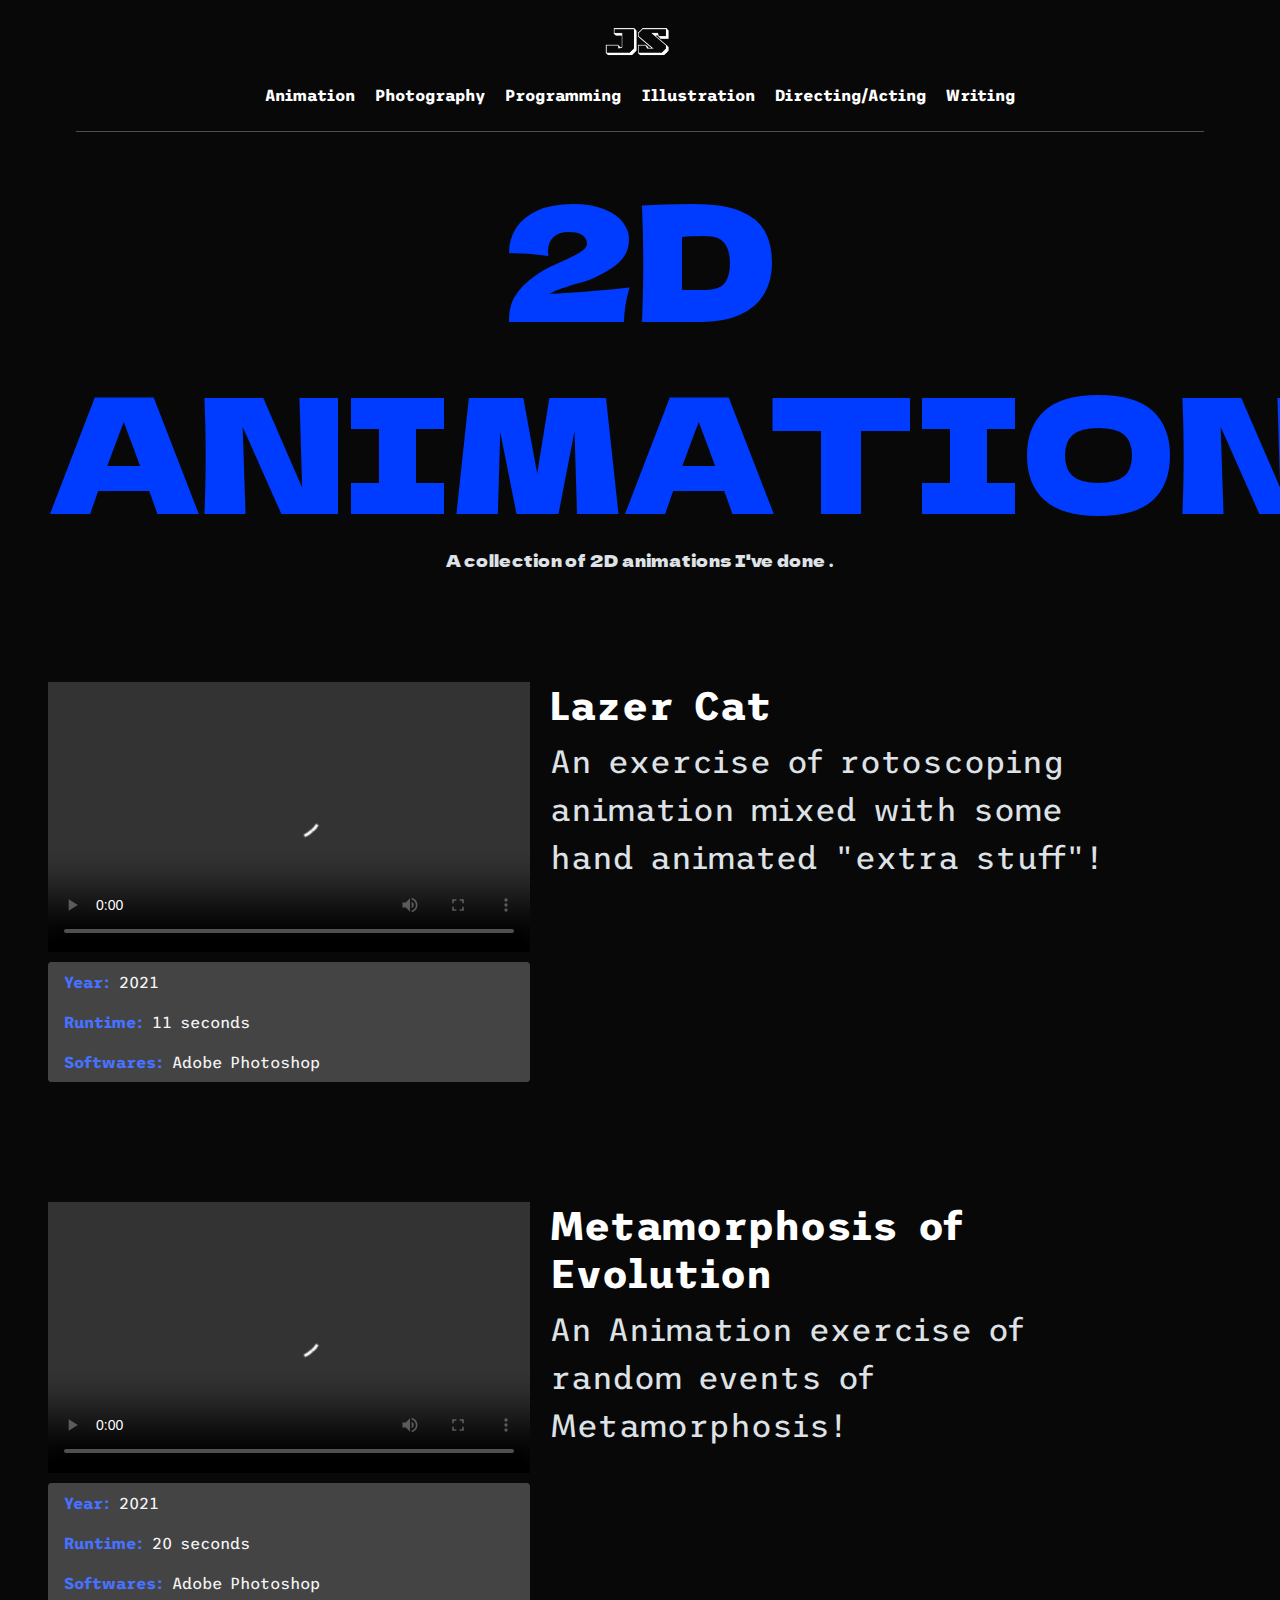
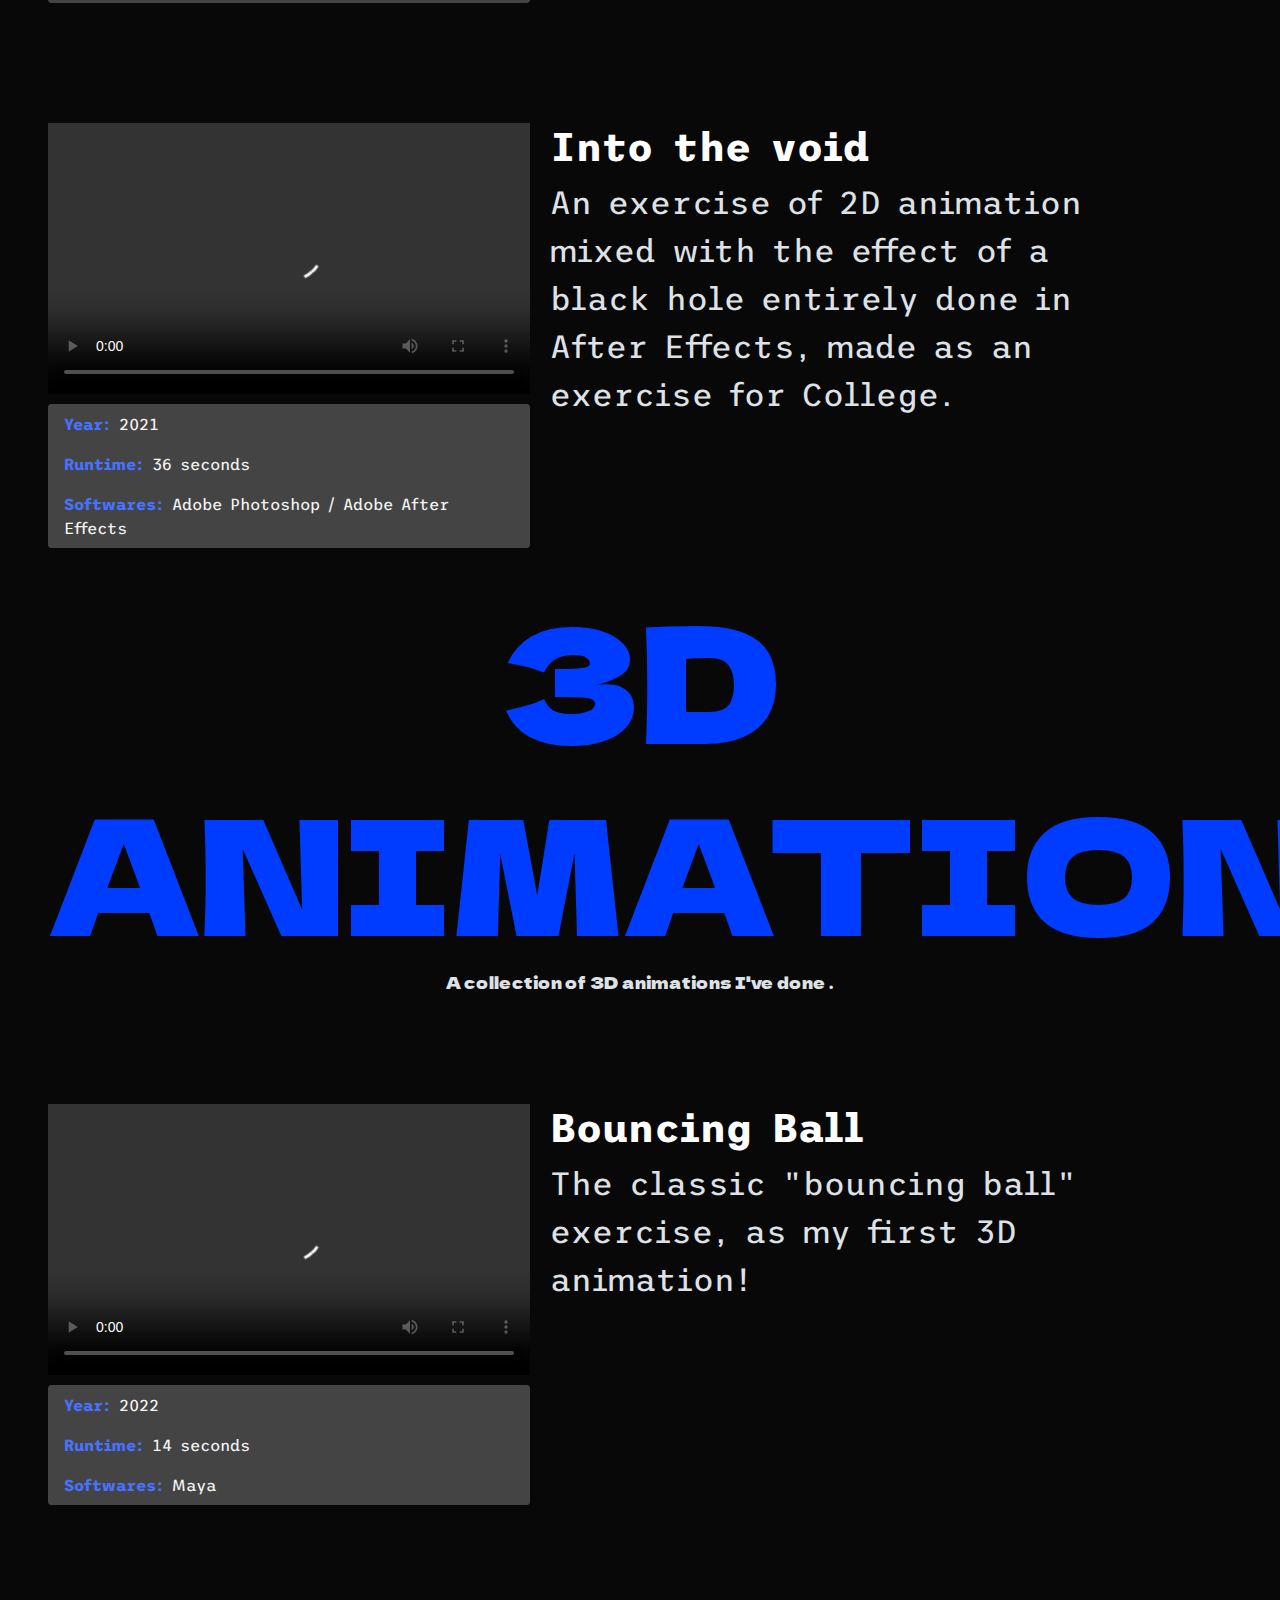
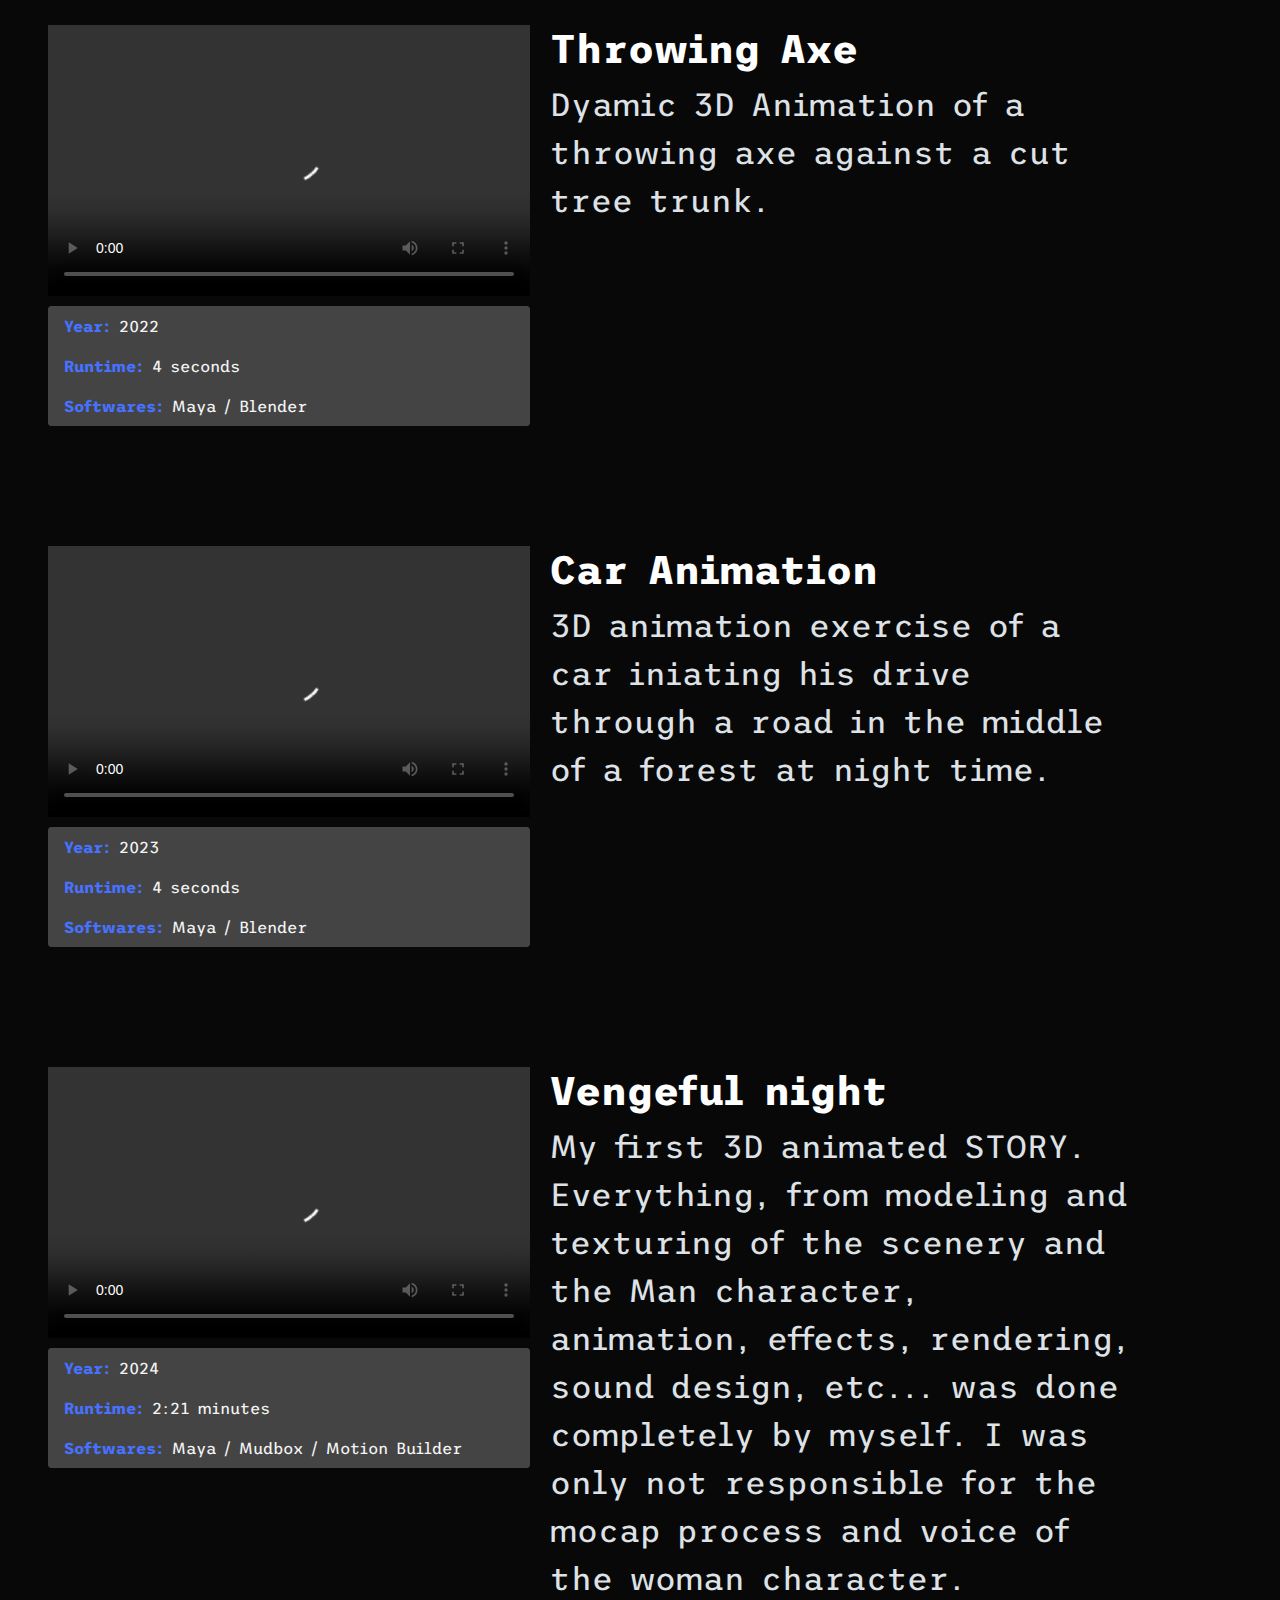
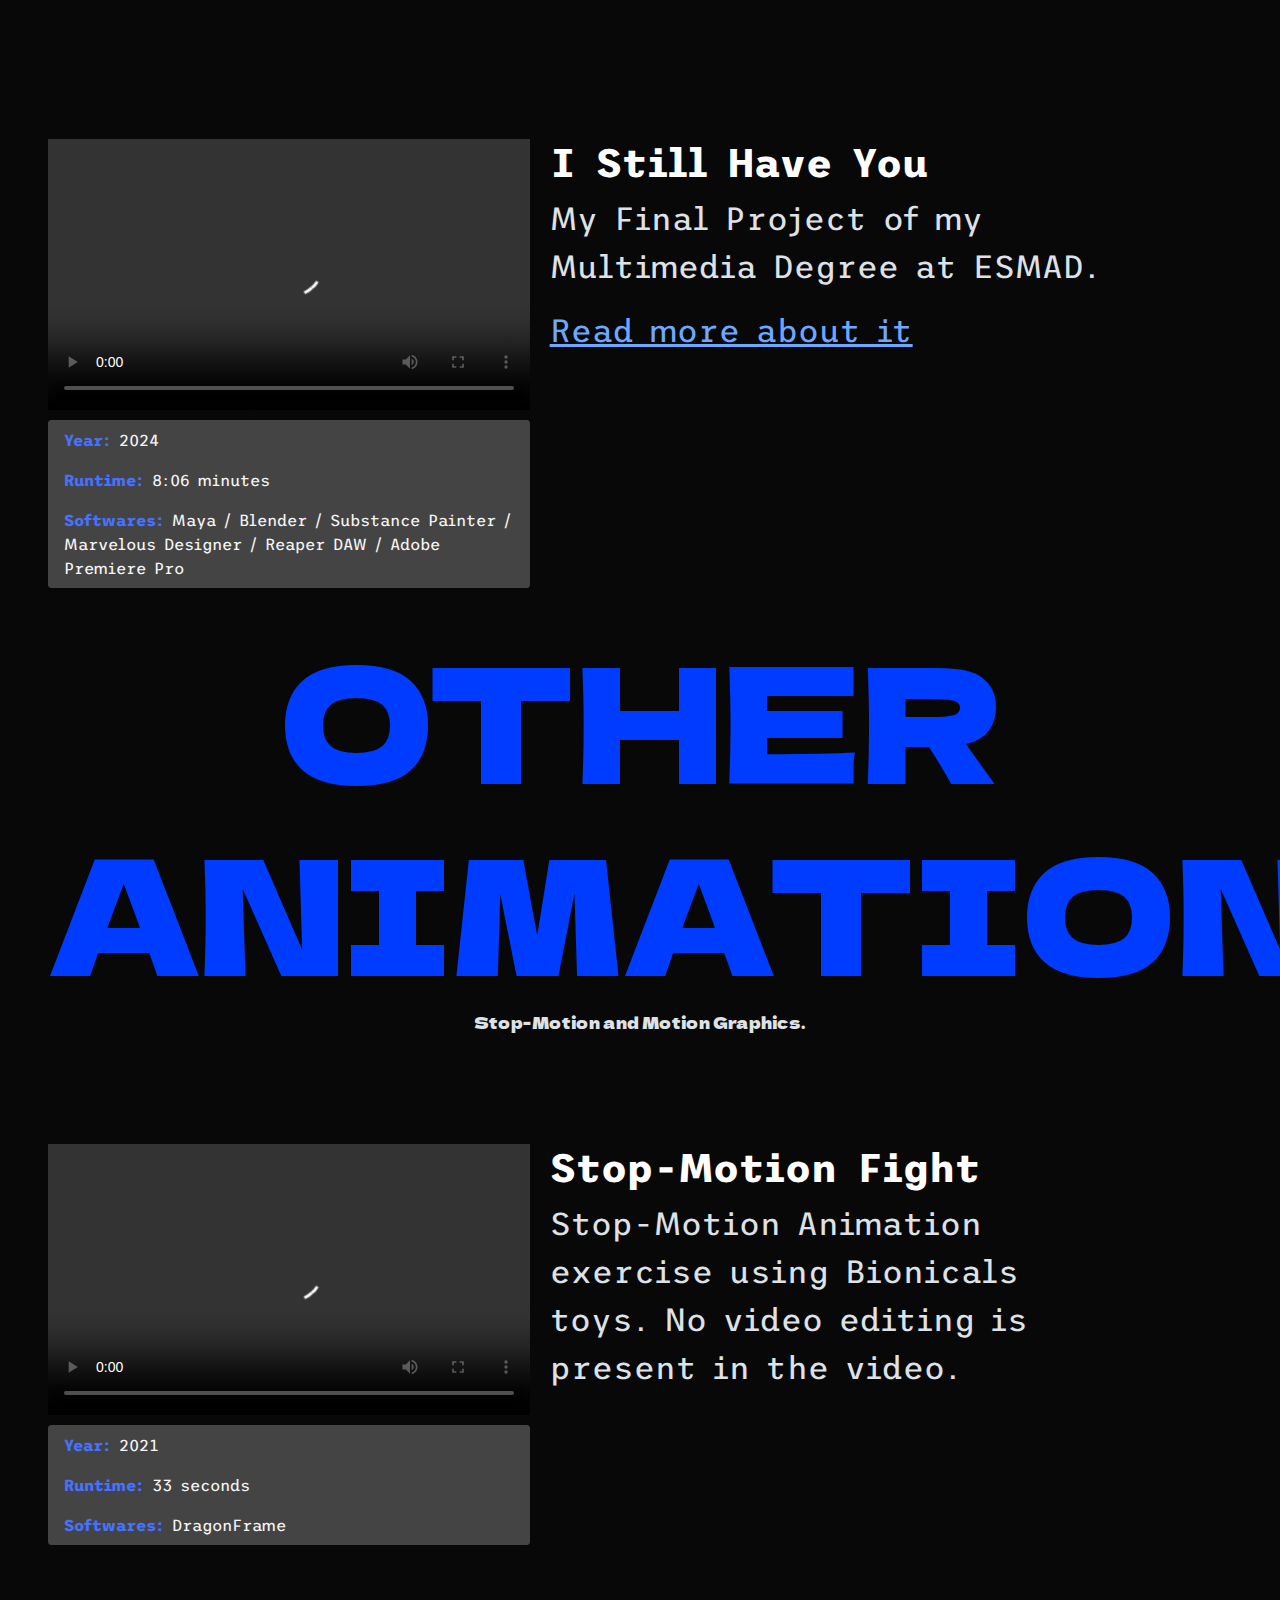
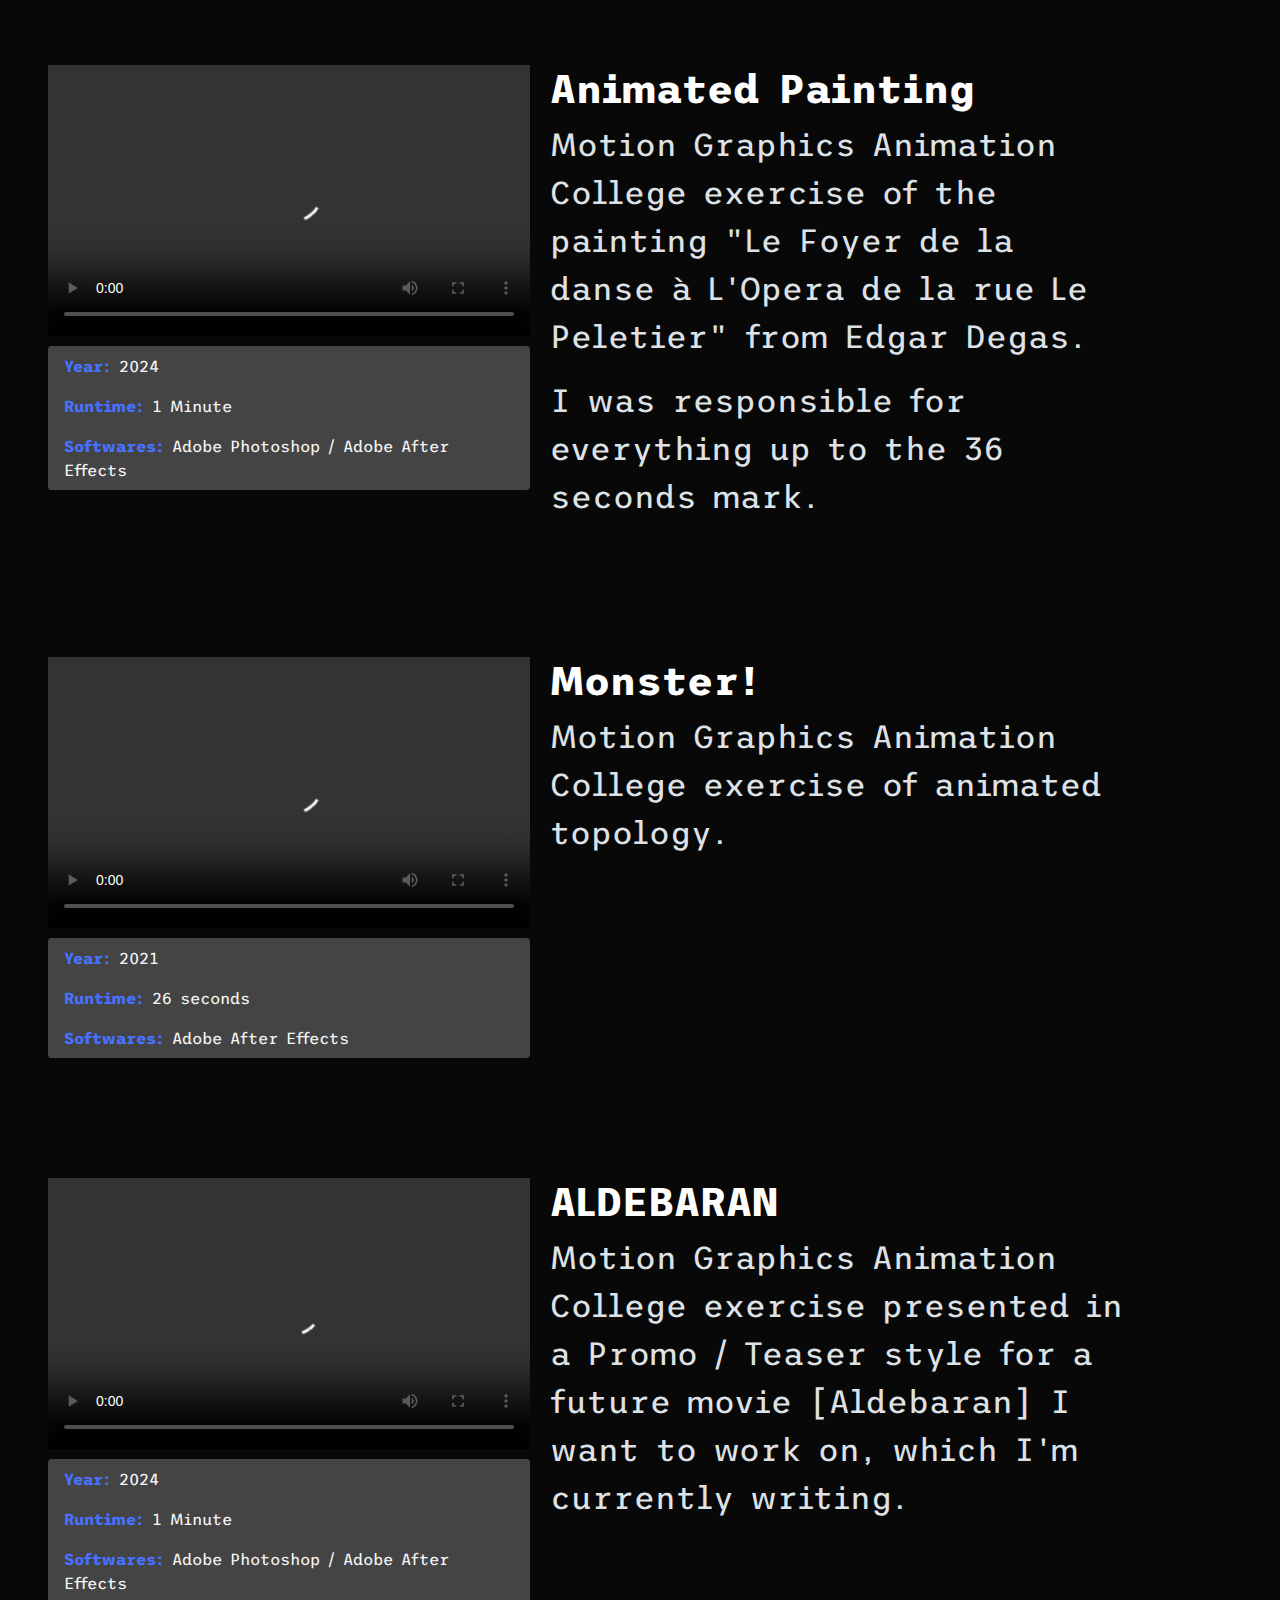
<file: Animation.html>
<html lang="en" data-bs-theme="dark">
  <head>
    <meta charset="utf-8">
    <title> JOÃO SOUSA WEBSITE</title>
  <meta name="viewport" content="width=device-width, initial-scale=1.0">
  <link href="https://cdn.jsdelivr.net/npm/bootstrap@5.3.3/dist/css/bootstrap.min.css" rel="stylesheet" integrity="sha384-QWTKZyjpPEjISv5WaRU9OFeRpok6YctnYmDr5pNlyT2bRjXh0JMhjY6hW+ALEwIH" crossorigin="anonymous">
  <script src="https://cdn.jsdelivr.net/npm/bootstrap@5.3.3/dist/js/bootstrap.bundle.min.js" integrity="sha384-YvpcrYf0tY3lHB60NNkmXc5s9fDVZLESaAA55NDzOxhy9GkcIdslK1eN7N6jIeHz" crossorigin="anonymous"></script>
 
 
  <link rel="stylesheet" type="text/css"href="animation.css">
  <link rel="stylesheet" type="text/css"href="navbar.css">

    
  <link href="https://fonts.googleapis.com/css2?family=Trispace:wght@400;700&display=swap" rel="stylesheet">
  <link href="https://fonts.googleapis.com/css2?family=Dela+Gothic+One&display=swap" rel="stylesheet">
  


  <script src="https://code.jquery.com/jquery-3.5.1.slim.min.js" integrity="sha384-DfXdz2htPH0lsSSs5nCTpuj/zy4C+OGpamoFVy38MVBnE+IbbVYUew+OrCXaRkfj" crossorigin="anonymous"></script>
  <script src="https://cdn.jsdelivr.net/npm/popper.js@1.16.0/dist/umd/popper.min.js" integrity="sha384-Q6E9RHvbIyZFJoft+2mJbHaEWldlvI9IOYy5n3zV9zzTtmI3UksdQRVvoxMfooAo" crossorigin="anonymous"></script>
  <script src="https://stackpath.bootstrapcdn.com/bootstrap/4.5.0/js/bootstrap.min.js" integrity="sha384-OgVRvuATP1z7JjHLkuOU7Xw704+h835Lr+6QL9UvYjZE3Ipu6Tp75j7Bh/kR0JKI" crossorigin="anonymous"></script>
</head>


<body style="background-color: rgba(0, 0, 0, 0.535);">

  <main>
    <div class = "container" >
      <header class="d-flex flex-wrap justify-content-center py-3 mb-4 border-bottom">
        <a href="index.html"  class="logo-link">
          <img class="jslogo" src="LogoJS_whiteee.png" alt="logo-image">
        </a>
   
  
        <button class="navbar-toggler ms-auto d-md-none" type="button" data-bs-toggle="collapse" data-bs-target="#navbarNavDropdown" aria-controls="navbarNavDropdown" aria-expanded="false" aria-label="Toggle navigation">
          <span class="navbar-toggler-icon"></span>
        </button>
    
        <div class="collapse navbar-collapse d-md-flex" id="navbarNavDropdown">
          <ul class="nav nav-pills ms-auto">
            <li class="nav-item">
              <a href="Animation.html" class="nav-link">Animation</a>
            </li>
            <li class="nav-item">
              <a href="Photography.html" class="nav-link">Photography</a>
            </li>
            <li class="nav-item">
              <a href="Programming.html" class="nav-link">Programming</a>
            </li>
            <li class="nav-item">
              <a href="illustration.html" class="nav-link">Illustration</a>
            </li>
            <li class="nav-item">
              <a href="Directing_Acting.html" class="nav-link">Directing/Acting</a>
            </li>
            <li class="nav-item">
              <a href="WRITING.html" class="nav-link">Writing</a>
            </li>
          </ul>
        </div>
      </header>
    </div>
 
    <!-- 2D ANIMATION-->

    <div class="D2-section">


      <div class="D2animation-title">
        <h1 class="D2animation-header"> 2D ANIMATION </h1>
        <p> A collection of 2D animations I've done .</p>
      </div>

        <div class="row">
          <div class="col-md-5">
            <div class="embed-responsive embed-responsive-16by9">
              <video width="100%" src="VIDEOS_ANIMATION/Ex_Rotoscopy.mp4" controls></video>
            </div>

            <ul class="list-group">
              <li class="list-group-item"><strong>Year:</strong> 2021</li>
              <li class="list-group-item"><strong>Runtime:</strong> 11 seconds</li>
              <li class="list-group-item"><strong>Softwares:</strong> Adobe Photoshop</li>
            </ul>
          </div>
          <div class="col-md-6">
            <h1> Lazer Cat</h1>
            <p class="lazercattext"> An exercise of rotoscoping animation mixed with some hand animated "extra stuff"! </p>
          </div>
        </div>

        <div class="row">
          <div class="col-md-5">
            <div class="embed-responsive embed-responsive-16by9">
              <video width="100%" src="VIDEOS_ANIMATION/Ex_Metamorphose.mp4" controls></video>
            </div>

            <ul class="list-group">
              <li class="list-group-item"><strong>Year:</strong> 2021</li>
              <li class="list-group-item"><strong>Runtime:</strong> 20 seconds</li>
              <li class="list-group-item"><strong>Softwares:</strong> Adobe Photoshop</li>
            </ul>
          </div>
          <div class="col-md-6">
            <h1> Metamorphosis of Evolution </h1>
            <p class="lazercattext"> An Animation exercise of random events of Metamorphosis! </p>
          </div>
        </div>

        


        <div class="row">
          <div class="col-md-5">
            <div class="embed-responsive embed-responsive-16by9">
              <video width="100%" src="VIDEOS_ANIMATION/Into_the_blackhole.mp4" controls></video>
            </div>

            <ul class="list-group">
              <li class="list-group-item"><strong>Year:</strong> 2021</li>
              <li class="list-group-item"><strong>Runtime:</strong> 36 seconds</li>
              <li class="list-group-item"><strong>Softwares:</strong> Adobe Photoshop / Adobe After Effects </li>
            </ul>
          </div>
          <div class="col-md-6">
            <h1> Into the void</h1>
            <p class="lazercattext"> An exercise of 2D animation mixed with the effect of a black hole entirely done in After Effects, made as an exercise for College.  </p>
          </div>
        </div>

    </div>



    <div class="D2-section">


      <div class="D2animation-title">
        <h1 class="D2animation-header"> 3D ANIMATION </h1>
        <p> A collection of 3D animations I've done .</p>
      </div>

        <div class="row">
          <div class="col-md-5">
            <div class="embed-responsive embed-responsive-16by9">
              <video width="100%" src="VIDEOS_ANIMATION/Ball_Exercise.mp4" controls></video>
            </div>

            <ul class="list-group">
              <li class="list-group-item"><strong>Year:</strong> 2022</li>
              <li class="list-group-item"><strong>Runtime:</strong> 14 seconds</li>
              <li class="list-group-item"><strong>Softwares:</strong> Maya</li>
            </ul>
          </div>
          <div class="col-md-6">
            <h1> Bouncing Ball</h1>
            <p class="lazercattext"> The classic "bouncing ball" exercise, as my first 3D animation! </p>
          </div>
        </div>


        <div class="row">
          <div class="col-md-5">
            <div class="embed-responsive embed-responsive-16by9">
              <video width="100%" src="VIDEOS_ANIMATION/throwingaxe.mp4" controls></video>
            </div>

            <ul class="list-group">
              <li class="list-group-item"><strong>Year:</strong> 2022</li>
              <li class="list-group-item"><strong>Runtime:</strong> 4 seconds</li>
              <li class="list-group-item"><strong>Softwares:</strong> Maya / Blender </li>
            </ul>
          </div>
          <div class="col-md-6">
            <h1> Throwing Axe </h1>
            <p class="lazercattext"> Dyamic 3D Animation of a throwing axe against a cut tree trunk.  </p>
          </div>
        </div>

        <div class="row">
          <div class="col-md-5">
            <div class="embed-responsive embed-responsive-16by9">
              <video width="100%" src="VIDEOS_ANIMATION/carride.mp4" controls></video>
            </div>

            <ul class="list-group">
              <li class="list-group-item"><strong>Year:</strong> 2023</li>
              <li class="list-group-item"><strong>Runtime:</strong> 4 seconds</li>
              <li class="list-group-item"><strong>Softwares:</strong> Maya / Blender </li>
            </ul>
          </div>
          <div class="col-md-6">
            <h1> Car Animation </h1>
            <p class="lazercattext"> 3D animation exercise of a car iniating his drive through a road in the middle of a forest at night time.  </p>
          </div>
        </div>


        <div class="row">
          <div class="col-md-5">
            <div class="embed-responsive embed-responsive-16by9">
              <video width="100%" src="VIDEOS_ANIMATION/filmeanimacao.mp4" controls></video>
            </div>

            <ul class="list-group">
              <li class="list-group-item"><strong>Year:</strong> 2024</li>
              <li class="list-group-item"><strong>Runtime:</strong> 2:21 minutes </li>
              <li class="list-group-item"><strong>Softwares:</strong> Maya / Mudbox / Motion Builder </li>
            </ul>
          </div>
          <div class="col-md-6">
            <h1> Vengeful night </h1>
            <p class="lazercattext"> My first 3D animated STORY. Everything, from modeling and texturing of the scenery and the Man character, animation, effects, rendering, sound design, etc... was done completely by myself. I was only not responsible for the mocap process and voice of the woman character.  </p>
        
          </div>
        </div>


        <div class="row">
          <div class="col-md-5">
            <div class="embed-responsive embed-responsive-16by9">
              <video width="100%" src="VIDEOS_ANIMATION/I_STILL_HAVE_YOU_4K.mp4" controls></video>
            </div>

            <ul class="list-group">
              <li class="list-group-item"><strong>Year:</strong> 2024</li>
              <li class="list-group-item"><strong>Runtime:</strong> 8:06 minutes </li>
              <li class="list-group-item"><strong>Softwares:</strong> Maya / Blender / Substance Painter / Marvelous Designer / Reaper DAW / Adobe Premiere Pro  </li>
            </ul>
          </div>
          <div class="col-md-6">
            <h1> I Still Have You </h1>
            <p class="lazercattext"> My Final Project of my Multimedia Degree at ESMAD.  </p>
            <a href="istillhaveyou.html" class="lazercattext"> Read more about it</a>
          </div>
        </div>




    </div>


    <div class="D2-section">
        <div class="D2animation-title">
          <h1 class="D2animation-header"> OTHER ANIMATIONS </h1>
          <p> Stop-Motion and Motion Graphics.</p>
        </div>


        <div class="row">
          <div class="col-md-5">
            <div class="embed-responsive embed-responsive-16by9">
              <video width="100%" src="VIDEOS_ANIMATION/Ex_StopMotion.mp4" controls></video>
            </div>

            <ul class="list-group">
              <li class="list-group-item"><strong>Year:</strong> 2021</li>
              <li class="list-group-item"><strong>Runtime:</strong> 33 seconds</li>
              <li class="list-group-item"><strong>Softwares:</strong> DragonFrame</li>
            </ul>
          </div>
          <div class="col-md-6">
            <h1> Stop-Motion Fight</h1>
            <p class="lazercattext"> Stop-Motion Animation exercise using Bionicals toys. No video editing is present in the video. </p>
          </div>
        </div>

        <div class="row">
          <div class="col-md-5">
            <div class="embed-responsive embed-responsive-16by9">
              <video width="100%" src="VIDEOS_ANIMATION/QUADROANIMADO_40210299_40210350.mp4" controls></video>
            </div>

            <ul class="list-group">
              <li class="list-group-item"><strong>Year:</strong> 2024</li>
              <li class="list-group-item"><strong>Runtime:</strong> 1 Minute</li>
              <li class="list-group-item"><strong>Softwares:</strong> Adobe Photoshop / Adobe After Effects </li>
            </ul>
          </div>
          <div class="col-md-6">
            <h1>Animated Painting</h1>
            <p class="lazercattext"> Motion Graphics Animation College exercise of the painting "Le Foyer de la danse à L'Opera de la rue Le Peletier" from Edgar Degas. </p>
            <p class="lazercattext"> I was responsible for everything up to the 36 seconds mark. </p>
          </div>
        </div>

        <div class="row">
          <div class="col-md-5">
            <div class="embed-responsive embed-responsive-16by9">
              <video width="100%" src="VIDEOS_ANIMATION/Ex_Typology.mp4" controls></video>
            </div>

            <ul class="list-group">
              <li class="list-group-item"><strong>Year:</strong> 2021</li>
              <li class="list-group-item"><strong>Runtime:</strong> 26 seconds</li>
              <li class="list-group-item"><strong>Softwares:</strong> Adobe After Effects </li>
            </ul>
          </div>
          <div class="col-md-6">
            <h1>Monster!</h1>
            <p class="lazercattext"> Motion Graphics Animation College exercise of animated topology. </p>
  
          </div>
        </div>

        <div class="row">
          <div class="col-md-5">
            <div class="embed-responsive embed-responsive-16by9">
              <video width="100%" src="VIDEOS_ANIMATION/Test05.mp4" controls></video>
            </div>

            <ul class="list-group">
              <li class="list-group-item"><strong>Year:</strong> 2024</li>
              <li class="list-group-item"><strong>Runtime:</strong> 1 Minute</li>
              <li class="list-group-item"><strong>Softwares:</strong> Adobe Photoshop / Adobe After Effects </li>
            </ul>
          </div>
          <div class="col-md-6">
            <h1>ALDEBARAN</h1>
            <p class="lazercattext"> Motion Graphics Animation College exercise presented in a Promo / Teaser style for a future movie [Aldebaran] I want to work on, which I'm currently writing. </p>
       
          </div>
        </div>





    </div>
    







  </div>
</main>

</body>
</html>
</file>
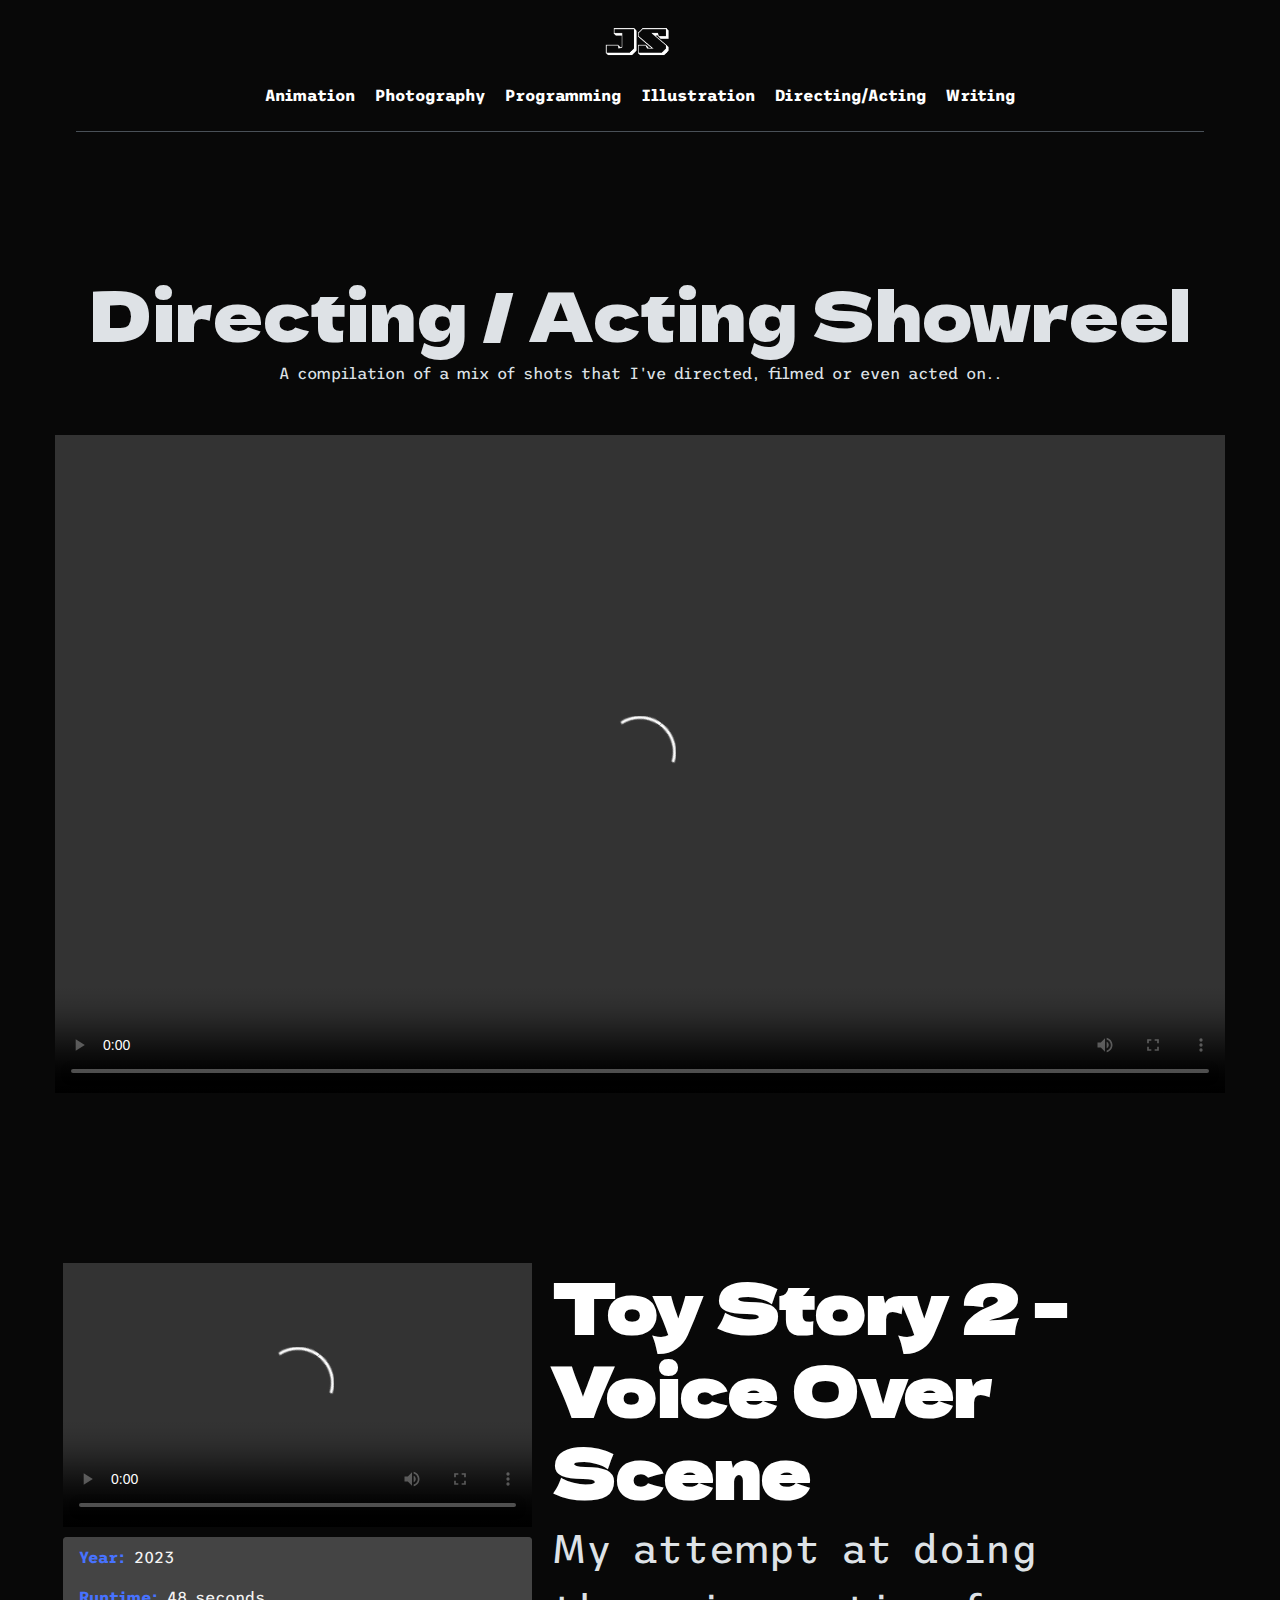
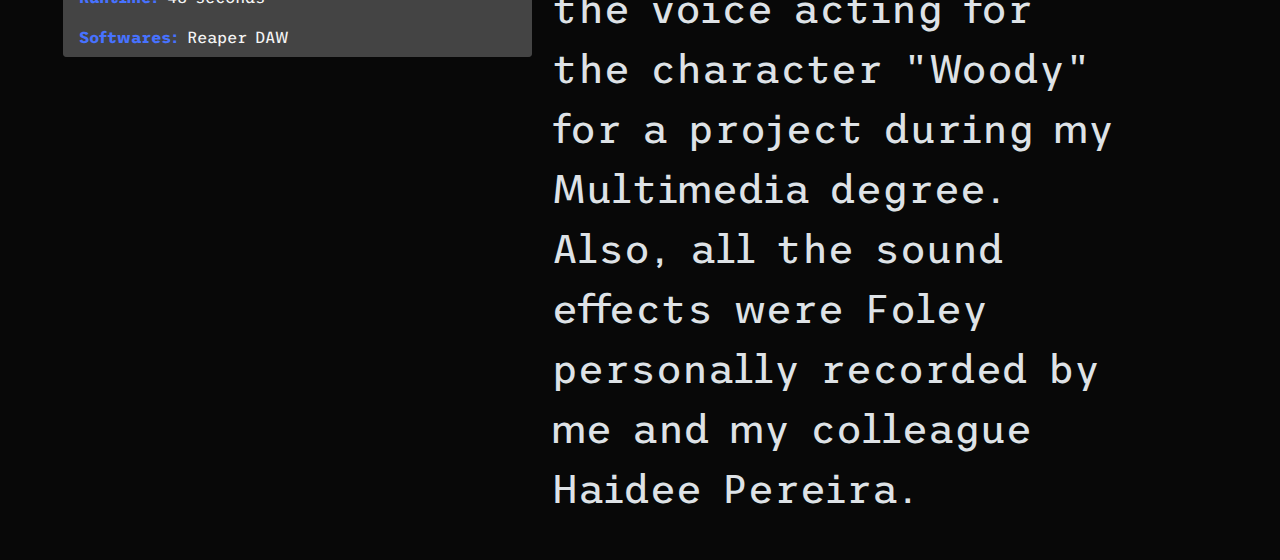
<file: Directing_Acting.html>
<html lang="en" data-bs-theme="dark">
  <head>
    <meta charset="utf-8">
    <title> JOÃO SOUSA WEBSITE</title>
  <meta name="viewport" content="width=device-width, initial-scale=1.0">
  <link href="https://cdn.jsdelivr.net/npm/bootstrap@5.3.3/dist/css/bootstrap.min.css" rel="stylesheet" integrity="sha384-QWTKZyjpPEjISv5WaRU9OFeRpok6YctnYmDr5pNlyT2bRjXh0JMhjY6hW+ALEwIH" crossorigin="anonymous">
  <script src="https://cdn.jsdelivr.net/npm/bootstrap@5.3.3/dist/js/bootstrap.bundle.min.js" integrity="sha384-YvpcrYf0tY3lHB60NNkmXc5s9fDVZLESaAA55NDzOxhy9GkcIdslK1eN7N6jIeHz" crossorigin="anonymous"></script>
 

  <link rel="stylesheet" type="text/css"href="animation.css">
  <link rel="stylesheet" type="text/css"href="navbar.css">
  <link rel="stylesheet" type="text/css"href="video.css">


    
  <link href="https://fonts.googleapis.com/css2?family=Trispace:wght@400;700&display=swap" rel="stylesheet">
  <link href="https://fonts.googleapis.com/css2?family=Dela+Gothic+One&display=swap" rel="stylesheet">
  


  <script src="https://code.jquery.com/jquery-3.5.1.slim.min.js" integrity="sha384-DfXdz2htPH0lsSSs5nCTpuj/zy4C+OGpamoFVy38MVBnE+IbbVYUew+OrCXaRkfj" crossorigin="anonymous"></script>
  <script src="https://cdn.jsdelivr.net/npm/popper.js@1.16.0/dist/umd/popper.min.js" integrity="sha384-Q6E9RHvbIyZFJoft+2mJbHaEWldlvI9IOYy5n3zV9zzTtmI3UksdQRVvoxMfooAo" crossorigin="anonymous"></script>
  <script src="https://stackpath.bootstrapcdn.com/bootstrap/4.5.0/js/bootstrap.min.js" integrity="sha384-OgVRvuATP1z7JjHLkuOU7Xw704+h835Lr+6QL9UvYjZE3Ipu6Tp75j7Bh/kR0JKI" crossorigin="anonymous"></script>
</head>

<body style="background-color: rgba(0, 0, 0, 0.535);">

  
  <main>


    <div class = "container" >
      <header class="d-flex flex-wrap justify-content-center py-3 mb-4 border-bottom">
        <a href="index.html"  class="logo-link">
          <img class="jslogo" src="LogoJS_whiteee.png" alt="logo-image">
        </a>
   
  
        <button class="navbar-toggler ms-auto d-md-none" type="button" data-bs-toggle="collapse" data-bs-target="#navbarNavDropdown" aria-controls="navbarNavDropdown" aria-expanded="false" aria-label="Toggle navigation">
          <span class="navbar-toggler-icon"></span>
        </button>
    
        <div class="collapse navbar-collapse d-md-flex" id="navbarNavDropdown">
          <ul class="nav nav-pills ms-auto">
            <li class="nav-item">
              <a href="Animation.html" class="nav-link">Animation</a>
            </li>
            <li class="nav-item">
              <a href="Photography.html" class="nav-link">Photography</a>
            </li>
            <li class="nav-item">
              <a href="Programming.html" class="nav-link">Programming</a>
            </li>
            <li class="nav-item">
              <a href="illustration.html" class="nav-link">Illustration</a>
            </li>
            <li class="nav-item">
              <a href="Directing_Acting.html" class="nav-link">Directing/Acting</a>
            </li>
            <li class="nav-item">
              <a href="WRITING.html" class="nav-link">Writing</a>
            </li>
          </ul>
        </div>
      </header>
    </div>

    <div class="animation-page">

        <div class="Showreel-section">
    
          <div class="Showreel-title">
            <h1> Directing / Acting Showreel </h1>
            <p> A compilation of a mix of shots that I've directed, filmed or even acted on..</p>
          </div>
    
          <div class="Showreel-video d-flex justify-content-center">
            <div class="video-container large-video">
              <div class="embed-responsive embed-responsive-16by9">
                <video width="100%" src="ShowReel_acting_directing.mp4" controls></video>
              </div>
            </div>
          </div>
           
        </div>

        <div class="D2-section mt-5">
          <div class="row">
            <div class="col-md-6 col-lg-5 mb-3">
              <div class="embed-responsive embed-responsive-16by9 mb-2">
                <video width="100%" src="ToyStoryADR.mp4" controls></video>
              </div>
              <ul class="list-group">
                <li class="list-group-item"><strong>Year:</strong> 2023</li>
                <li class="list-group-item"><strong>Runtime:</strong> 48 seconds</li>
                <li class="list-group-item"><strong>Softwares:</strong> Reaper DAW</li>
              </ul>
            </div>
        
            <div class="col-md-6">
              <h1>Toy Story 2 - Voice Over Scene</h1>
              <p class="lazercattext">My attempt at doing the voice acting for the character "Woody" for a project during my Multimedia degree. Also, all the sound effects were Foley personally recorded by me and my colleague Haidee Pereira.</p>
            </div>
          </div>
        </div>

    </div>
  </main>
</body>
</html>
</file>
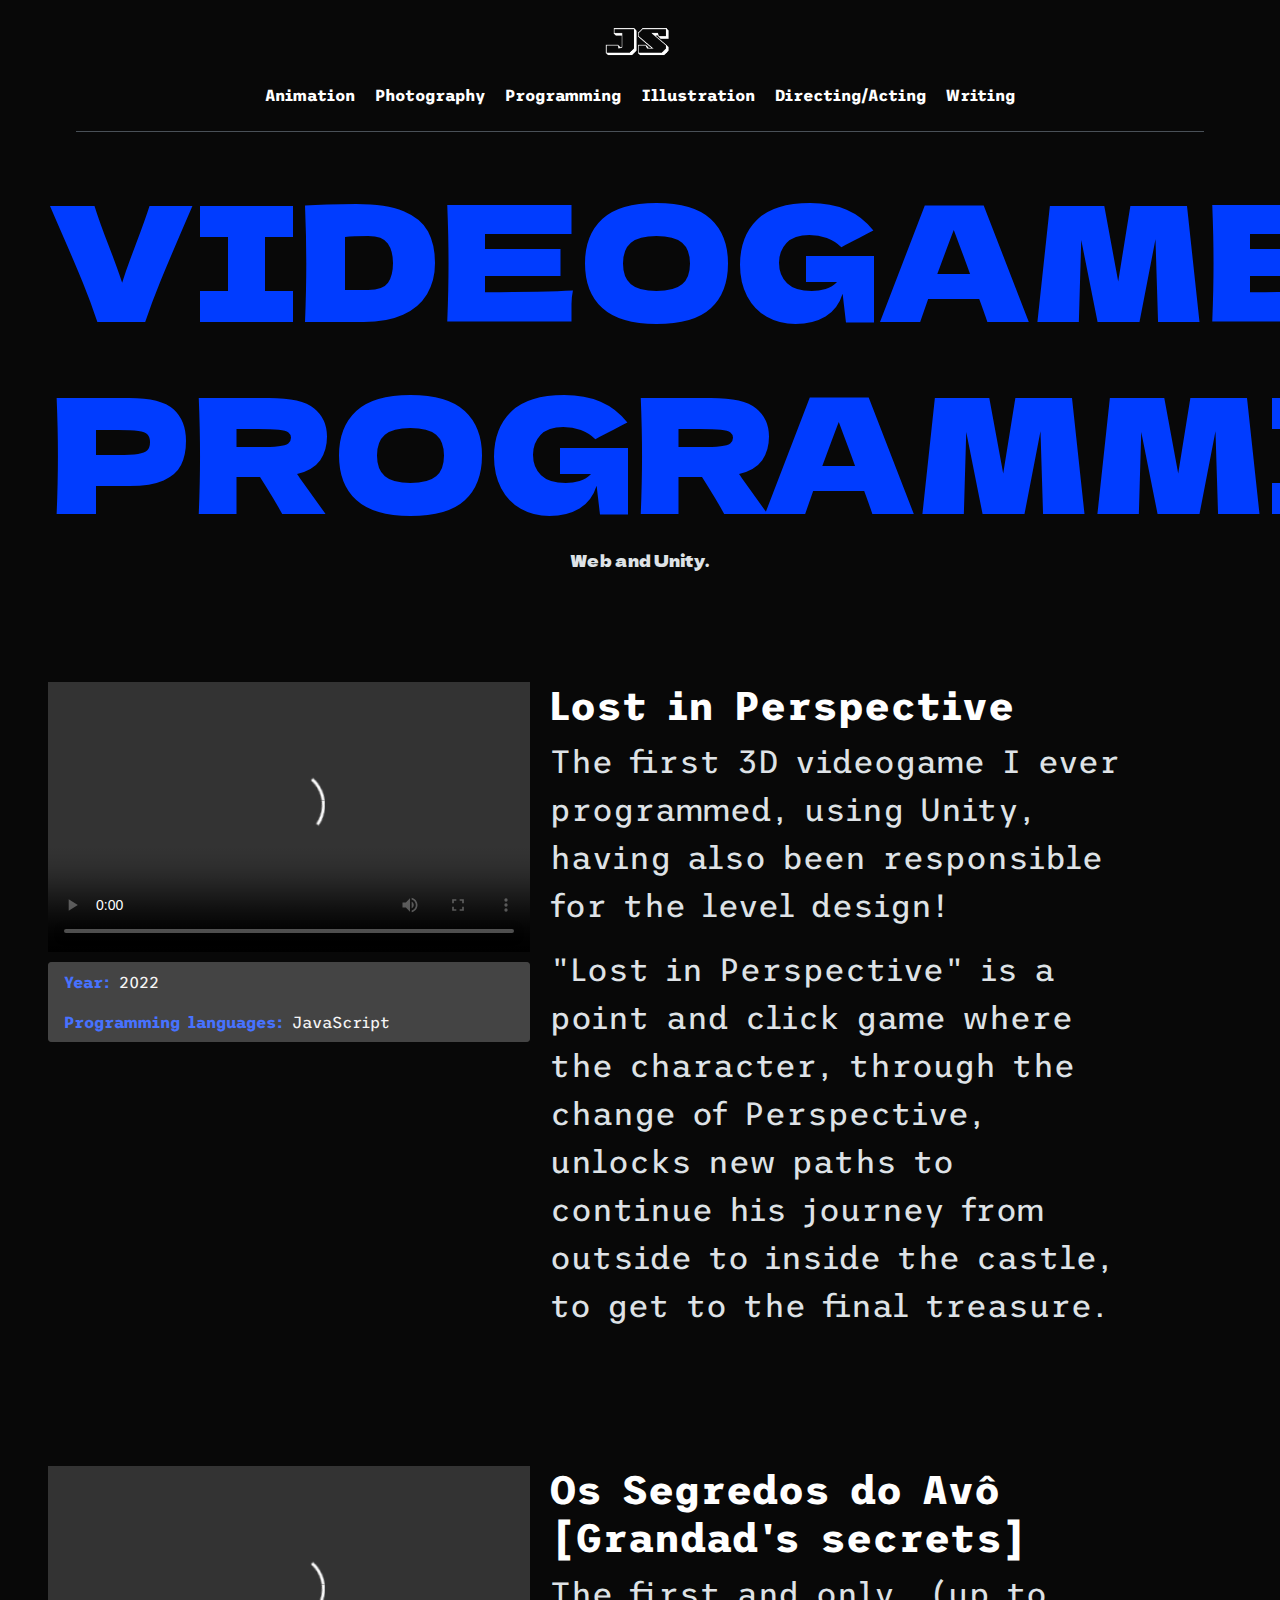
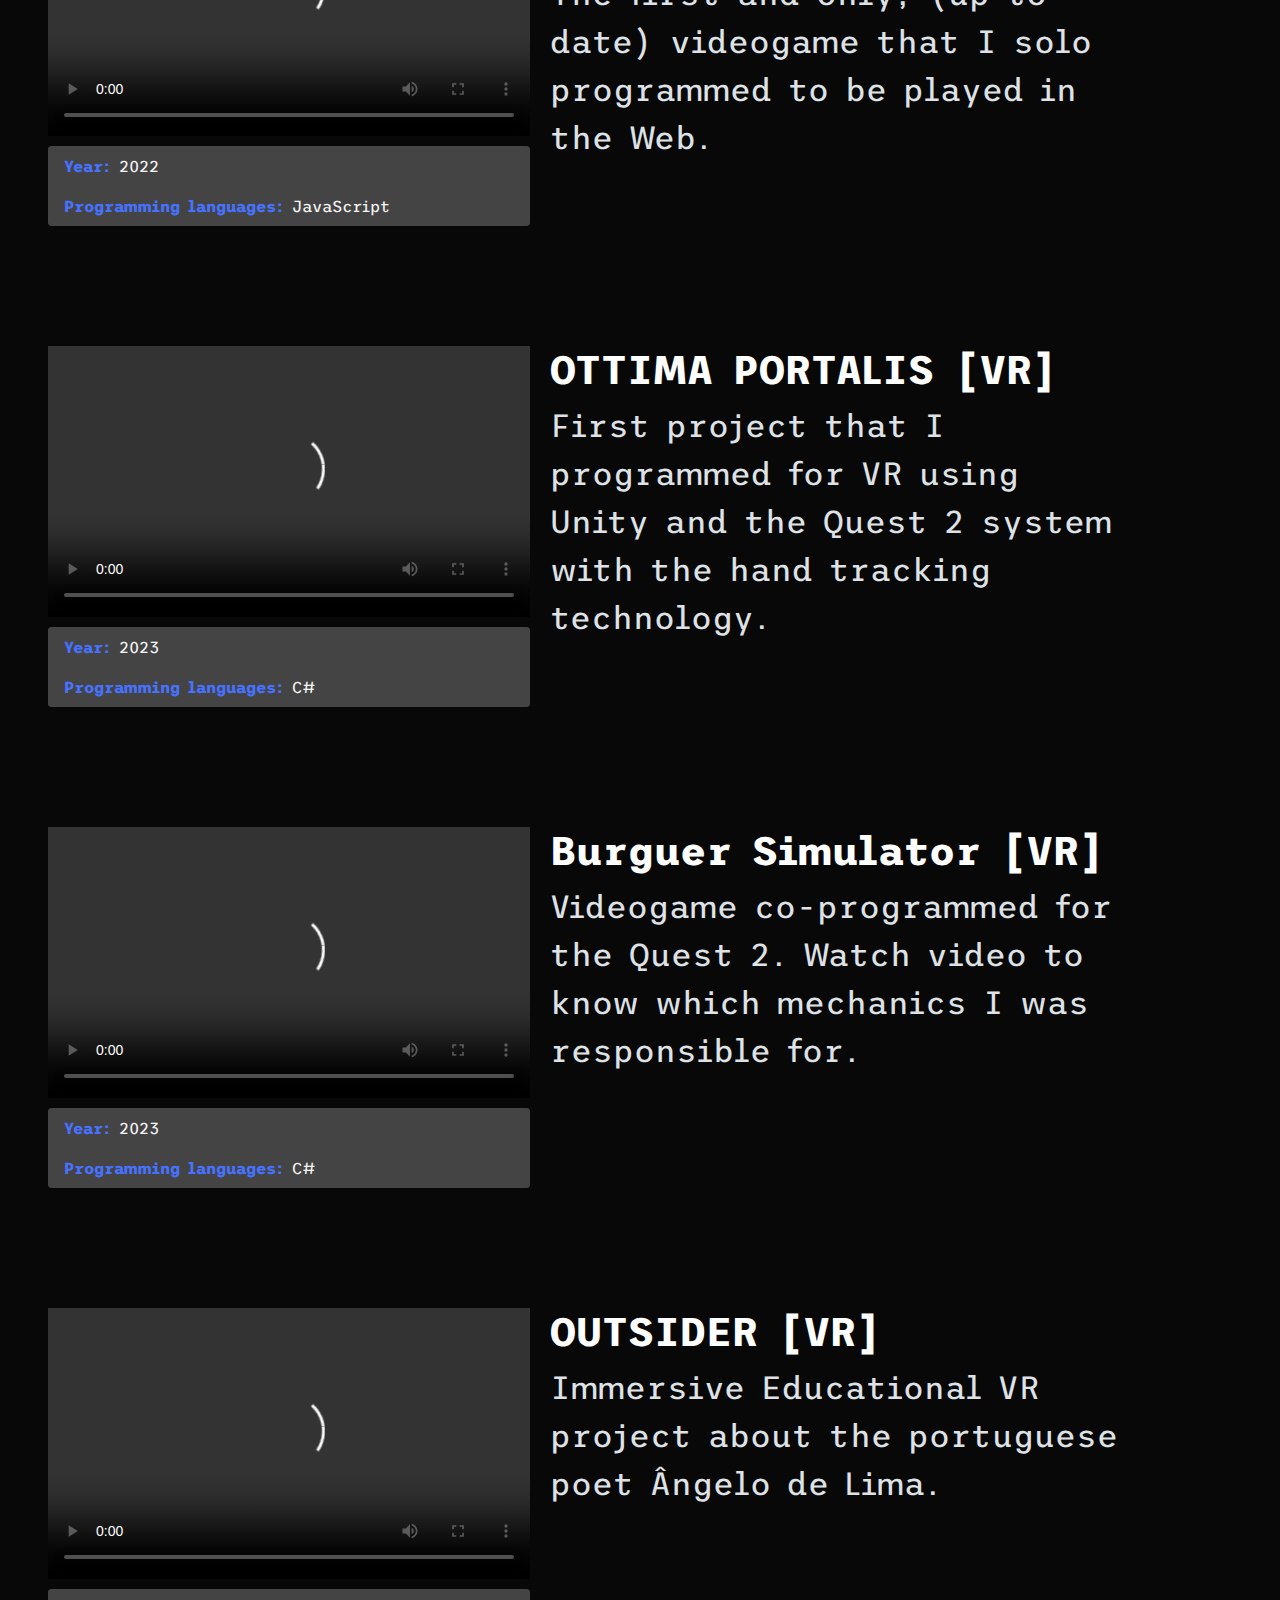
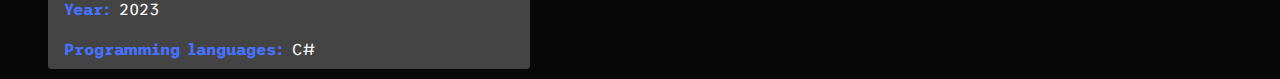
<file: Programming.html>
<html lang="en" data-bs-theme="dark">
  <head>
    <meta charset="utf-8">
    <title> JOÃO SOUSA WEBSITE</title>
  <meta name="viewport" content="width=device-width, initial-scale=1.0">
  <link href="https://cdn.jsdelivr.net/npm/bootstrap@5.3.3/dist/css/bootstrap.min.css" rel="stylesheet" integrity="sha384-QWTKZyjpPEjISv5WaRU9OFeRpok6YctnYmDr5pNlyT2bRjXh0JMhjY6hW+ALEwIH" crossorigin="anonymous">
  <script src="https://cdn.jsdelivr.net/npm/bootstrap@5.3.3/dist/js/bootstrap.bundle.min.js" integrity="sha384-YvpcrYf0tY3lHB60NNkmXc5s9fDVZLESaAA55NDzOxhy9GkcIdslK1eN7N6jIeHz" crossorigin="anonymous"></script>
 

 
  <link rel="stylesheet" type="text/css"href="animation.css">
  <link rel="stylesheet" type="text/css"href="navbar.css">

  <link href="https://fonts.googleapis.com/css2?family=Trispace:wght@400;700&display=swap" rel="stylesheet">
  <link href="https://fonts.googleapis.com/css2?family=Dela+Gothic+One&display=swap" rel="stylesheet">


  <script src="https://code.jquery.com/jquery-3.5.1.slim.min.js" integrity="sha384-DfXdz2htPH0lsSSs5nCTpuj/zy4C+OGpamoFVy38MVBnE+IbbVYUew+OrCXaRkfj" crossorigin="anonymous"></script>
  <script src="https://cdn.jsdelivr.net/npm/popper.js@1.16.0/dist/umd/popper.min.js" integrity="sha384-Q6E9RHvbIyZFJoft+2mJbHaEWldlvI9IOYy5n3zV9zzTtmI3UksdQRVvoxMfooAo" crossorigin="anonymous"></script>
  <script src="https://stackpath.bootstrapcdn.com/bootstrap/4.5.0/js/bootstrap.min.js" integrity="sha384-OgVRvuATP1z7JjHLkuOU7Xw704+h835Lr+6QL9UvYjZE3Ipu6Tp75j7Bh/kR0JKI" crossorigin="anonymous"></script>
</head>

<body style="background-color: rgba(0, 0, 0, 0.535);">



  <main>
    <div class = "container" >
      <header class="d-flex flex-wrap justify-content-center py-3 mb-4 border-bottom">
        <a href="index.html"  class="logo-link">
          <img class="jslogo" src="LogoJS_whiteee.png" alt="logo-image">
        </a>
   
  
        <button class="navbar-toggler ms-auto d-md-none" type="button" data-bs-toggle="collapse" data-bs-target="#navbarNavDropdown" aria-controls="navbarNavDropdown" aria-expanded="false" aria-label="Toggle navigation">
          <span class="navbar-toggler-icon"></span>
        </button>
    
        <div class="collapse navbar-collapse d-md-flex" id="navbarNavDropdown">
          <ul class="nav nav-pills ms-auto">
            <li class="nav-item">
              <a href="Animation.html" class="nav-link">Animation</a>
            </li>
            <li class="nav-item">
              <a href="Photography.html" class="nav-link">Photography</a>
            </li>
            <li class="nav-item">
              <a href="Programming.html" class="nav-link">Programming</a>
            </li>
            <li class="nav-item">
              <a href="illustration.html" class="nav-link">Illustration</a>
            </li>
            <li class="nav-item">
              <a href="Directing_Acting.html" class="nav-link">Directing/Acting</a>
            </li>
            <li class="nav-item">
              <a href="WRITING.html" class="nav-link">Writing</a>
            </li>
          </ul>
        </div>
      </header>
    </div>


  <div class="animation-page">

 

    <div class="D2-section">


      <div class="D2animation-title">
        <h1 class="D2animation-header"> VIDEOGAME PROGRAMMING </h1>
        <p> Web and Unity.</p>
      </div>

        <div class="row">
          <div class="col-md-5">
            <div class="embed-responsive embed-responsive-16by9">
              <video width="100%" src="VIDEOGAMEPROGRAMMING/GameTrailer.mp4" controls></video>
            </div>

            <ul class="list-group">
              <li class="list-group-item"><strong>Year:</strong> 2022</li>
                     
                           <li class="list-group-item"><strong>Programming languages:</strong> JavaScript </li>
                        
            </ul>
          </div>
          <div class="col-md-6">
            <h1> Lost in Perspective</h1>
            <p class="lazercattext"> The first 3D videogame I ever programmed, using Unity, having also been responsible for the level design! </p>
            <p class="lazercattext"> "Lost in Perspective" is a point and click game where the character, through the change of Perspective, unlocks new paths to continue his journey from outside to inside the castle, to get to the final treasure. </p>
          </div>
        </div>


        <div class="row">
          <div class="col-md-5">
            <div class="embed-responsive embed-responsive-16by9">
              <video width="100%" src="VIDEOGAMEPROGRAMMING/Os_segredos_do_avo[JogoWeb].mp4" controls></video>
            </div>

            <ul class="list-group">
              <li class="list-group-item"><strong>Year:</strong> 2022</li>
              <li class="list-group-item"><strong>Programming languages:</strong> JavaScript </li>
     
            </ul>
          </div>
          <div class="col-md-6">
            <h1> Os Segredos do Avô [Grandad's secrets]</h1>
            <p class="lazercattext"> The first and only, (up to date) videogame that I solo programmed to be played in the Web.  </p>
          </div>
        </div>

   
        <div class="row">
          <div class="col-md-5">
            <div class="embed-responsive embed-responsive-16by9">
              <video width="100%" src="VIDEOGAMEPROGRAMMING/ottimaportalis_review.mp4" controls></video>
            </div>

            <ul class="list-group">
              <li class="list-group-item"><strong>Year:</strong> 2023</li>
              <li class="list-group-item"><strong>Programming languages:</strong> C# </li>
     
            </ul>
          </div>
          <div class="col-md-6">
            <h1> OTTIMA PORTALIS [VR] </h1>
            <p class="lazercattext"> First project that I programmed for VR using Unity and the Quest 2 system with the hand tracking technology.  </p>
          </div>
        </div>

        <div class="row">
          <div class="col-md-5">
            <div class="embed-responsive embed-responsive-16by9">
              <video width="100%" src="VIDEOGAMEPROGRAMMING/BurguerSimulator_review.mp4" controls></video>
            </div>

            <ul class="list-group">
              <li class="list-group-item"><strong>Year:</strong> 2023</li>
              <li class="list-group-item"><strong>Programming languages:</strong> C# </li>
     
            </ul>
          </div>
          <div class="col-md-6">
            <h1> Burguer Simulator [VR] </h1>
            <p class="lazercattext"> Videogame co-programmed for the Quest 2. Watch video to know which mechanics I was responsible for.  </p>
          </div>
        </div>

        <div class="row">
          <div class="col-md-5">
            <div class="embed-responsive embed-responsive-16by9">
              <video width="100%" src="VIDEOGAMEPROGRAMMING/outsider_review.mp4" controls></video>
            </div>

            <ul class="list-group">
              <li class="list-group-item"><strong>Year:</strong> 2023</li>
              <li class="list-group-item"><strong>Programming languages:</strong> C# </li>
     
            </ul>
          </div>
          <div class="col-md-6">
            <h1> OUTSIDER [VR] </h1>
            <p class="lazercattext"> Immersive Educational VR project about the portuguese poet Ângelo de Lima.  </p>
          </div>
        </div>


    </div>





  </div>
</main>

</body>
</html>
</file>
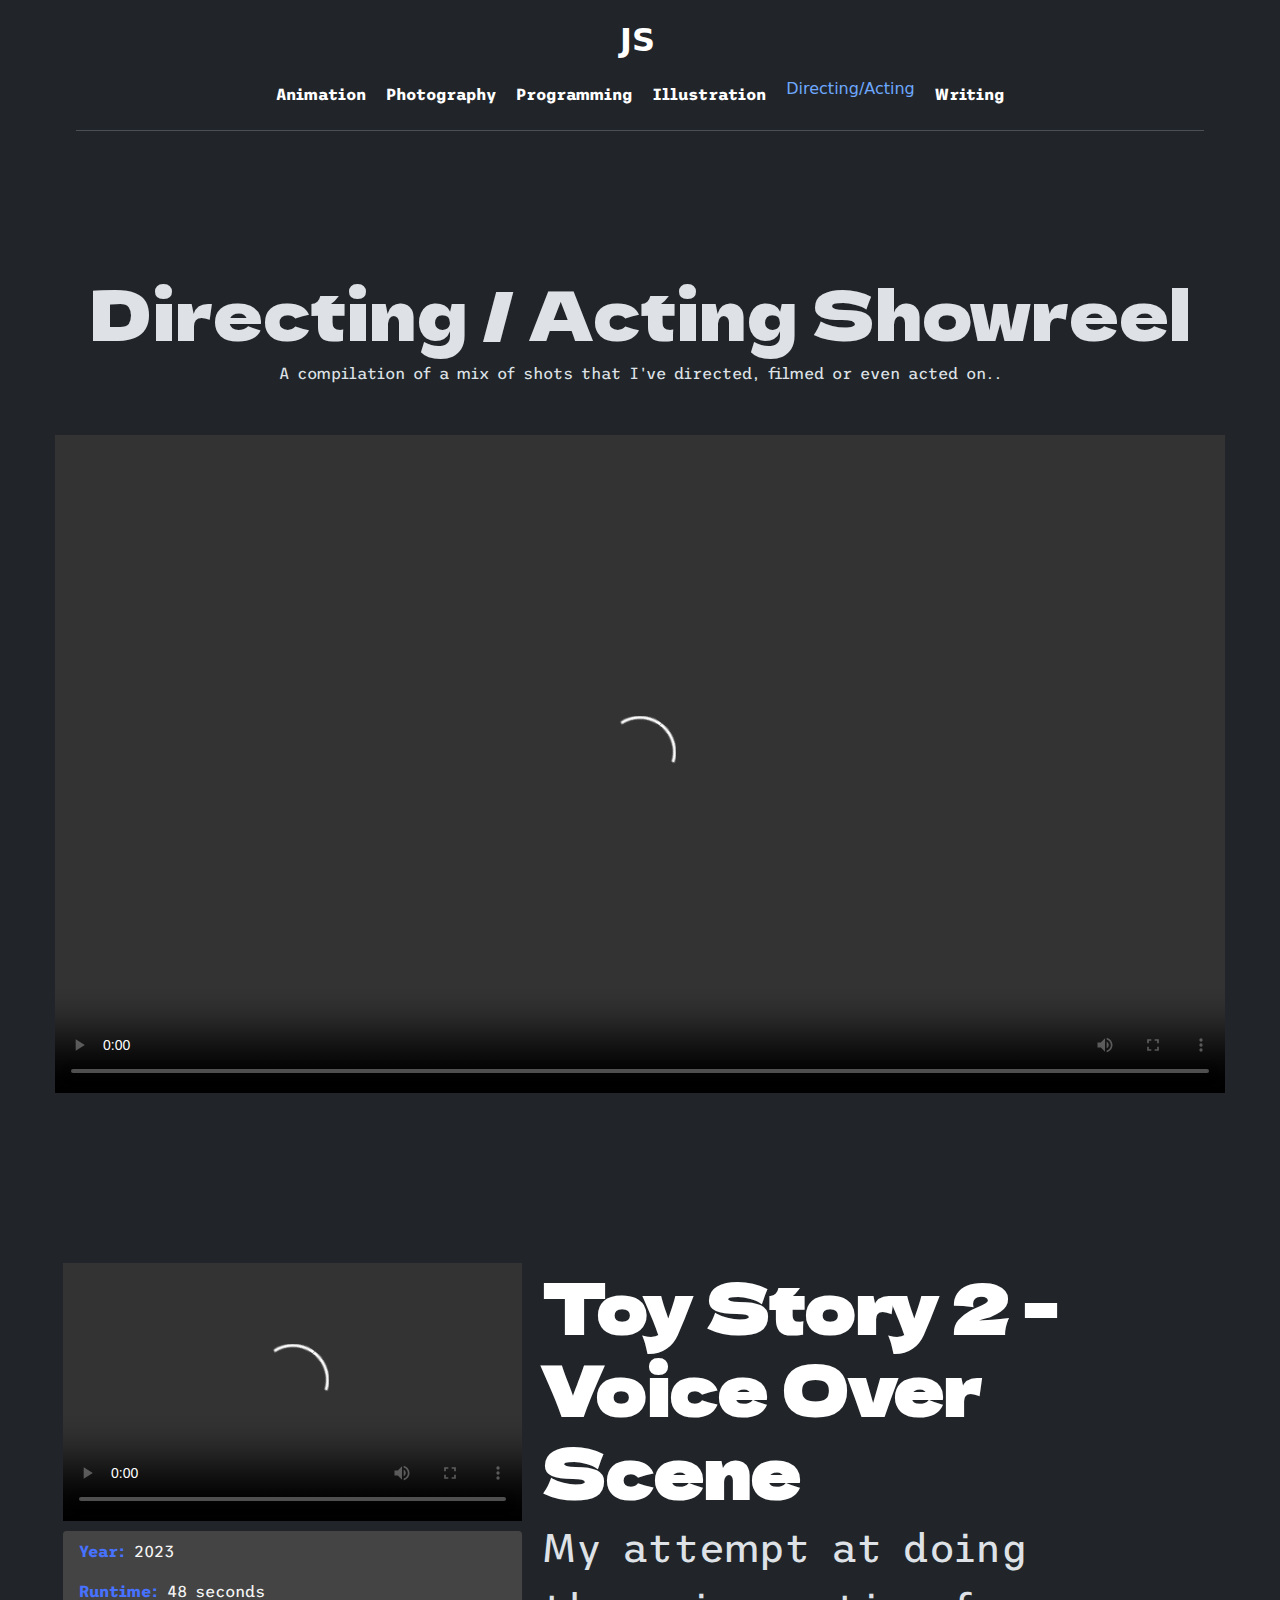
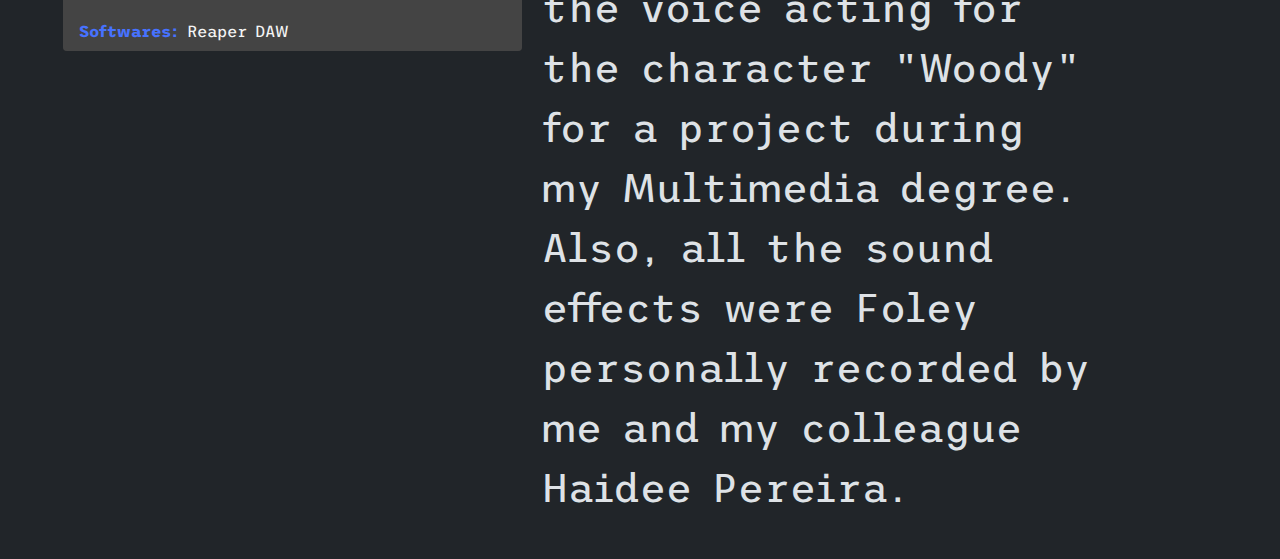
<file: Video.html>
<html lang="en" data-bs-theme="dark">
  <head>
    <meta charset="utf-8">
    <title> JOÃO SOUSA WEBSITE</title>
  <meta name="viewport" content="width=device-width, initial-scale=1.0">
  <link href="https://cdn.jsdelivr.net/npm/bootstrap@5.3.3/dist/css/bootstrap.min.css" rel="stylesheet" integrity="sha384-QWTKZyjpPEjISv5WaRU9OFeRpok6YctnYmDr5pNlyT2bRjXh0JMhjY6hW+ALEwIH" crossorigin="anonymous">
  <script src="https://cdn.jsdelivr.net/npm/bootstrap@5.3.3/dist/js/bootstrap.bundle.min.js" integrity="sha384-YvpcrYf0tY3lHB60NNkmXc5s9fDVZLESaAA55NDzOxhy9GkcIdslK1eN7N6jIeHz" crossorigin="anonymous"></script>
 
  <link rel="stylesheet" type="text/css"href="aboutme.css">
  <link rel="stylesheet" type="text/css"href="portfolio.css">
  <link rel="stylesheet" type="text/css"href="animation.css">
  <link rel="stylesheet" type="text/css"href="navbar.css">
  <link rel="stylesheet" type="text/css"href="video.css">


  <script src="https://code.jquery.com/jquery-3.5.1.slim.min.js" integrity="sha384-DfXdz2htPH0lsSSs5nCTpuj/zy4C+OGpamoFVy38MVBnE+IbbVYUew+OrCXaRkfj" crossorigin="anonymous"></script>
  <script src="https://cdn.jsdelivr.net/npm/popper.js@1.16.0/dist/umd/popper.min.js" integrity="sha384-Q6E9RHvbIyZFJoft+2mJbHaEWldlvI9IOYy5n3zV9zzTtmI3UksdQRVvoxMfooAo" crossorigin="anonymous"></script>
  <script src="https://stackpath.bootstrapcdn.com/bootstrap/4.5.0/js/bootstrap.min.js" integrity="sha384-OgVRvuATP1z7JjHLkuOU7Xw704+h835Lr+6QL9UvYjZE3Ipu6Tp75j7Bh/kR0JKI" crossorigin="anonymous"></script>
</head>

<body>
  
  <main>


    <div class = "container" >
      <header class="d-flex flex-wrap justify-content-center py-3 mb-4 border-bottom">
        <a href="index.html"  class="logo-link">
          <span class="fs-2">JS</span>
        </a>
 
  
        <ul class="nav nav-pills  ms-auto" > 
        
          <li class ="nav-item">
            <a href="Animation.html" class="nav-link">Animation</a> 
          </li>
  
          <li class ="nav-item">
            <a href="Photography.html" class="nav-link">Photography</a> 
          </li>
  
          <li class ="nav-item">
            <a href="Programming.html" class="nav-link">Programming</a> 
          </li>
  
          <li class ="nav-item">
            <a href="illustration.html" class="nav-link">Illustration</a> 
          </li>
  
          <li class ="nav-item">
            <a href="Video.html" class="nav-link">Directing/Acting</a> 
          </li>
  
          <li class ="nav-item">
            <a href="WRITING.html" class="nav-link">Writing</a> 
          </li>
        </ul>
      </header>
    </div>


    <div class="animation-page">

        <div class="Showreel-section">
    
          <div class="Showreel-title">
            <h1> Directing / Acting Showreel </h1>
            <p> A compilation of a mix of shots that I've directed, filmed or even acted on..</p>
          </div>
    
          <div class="Showreel-video d-flex justify-content-center">
            <div class="video-container large-video">
              <div class="embed-responsive embed-responsive-16by9">
                <video width="100%" src="ShowReel_acting_directing.mp4" controls></video>
              </div>
            </div>
          </div>
           
        </div>

        <div class="D2-section mt-5">
          <div class="row">
            <div class="col-md-6 col-lg-5 mb-3">
              <div class="embed-responsive embed-responsive-16by9 mb-2">
                <video width="100%" src="ToyStoryADR.mp4" controls></video>
              </div>
              <ul class="list-group">
                <li class="list-group-item"><strong>Year:</strong> 2023</li>
                <li class="list-group-item"><strong>Runtime:</strong> 48 seconds</li>
                <li class="list-group-item"><strong>Softwares:</strong> Reaper DAW</li>
              </ul>
            </div>
        
            <div class="col-md-6">
              <h1>Toy Story 2 - Voice Over Scene</h1>
              <p class="lazercattext">My attempt at doing the voice acting for the character "Woody" for a project during my Multimedia degree. Also, all the sound effects were Foley personally recorded by me and my colleague Haidee Pereira.</p>
            </div>
          </div>
        </div>

    </div>
  </main>
</body>
</html>
</file>
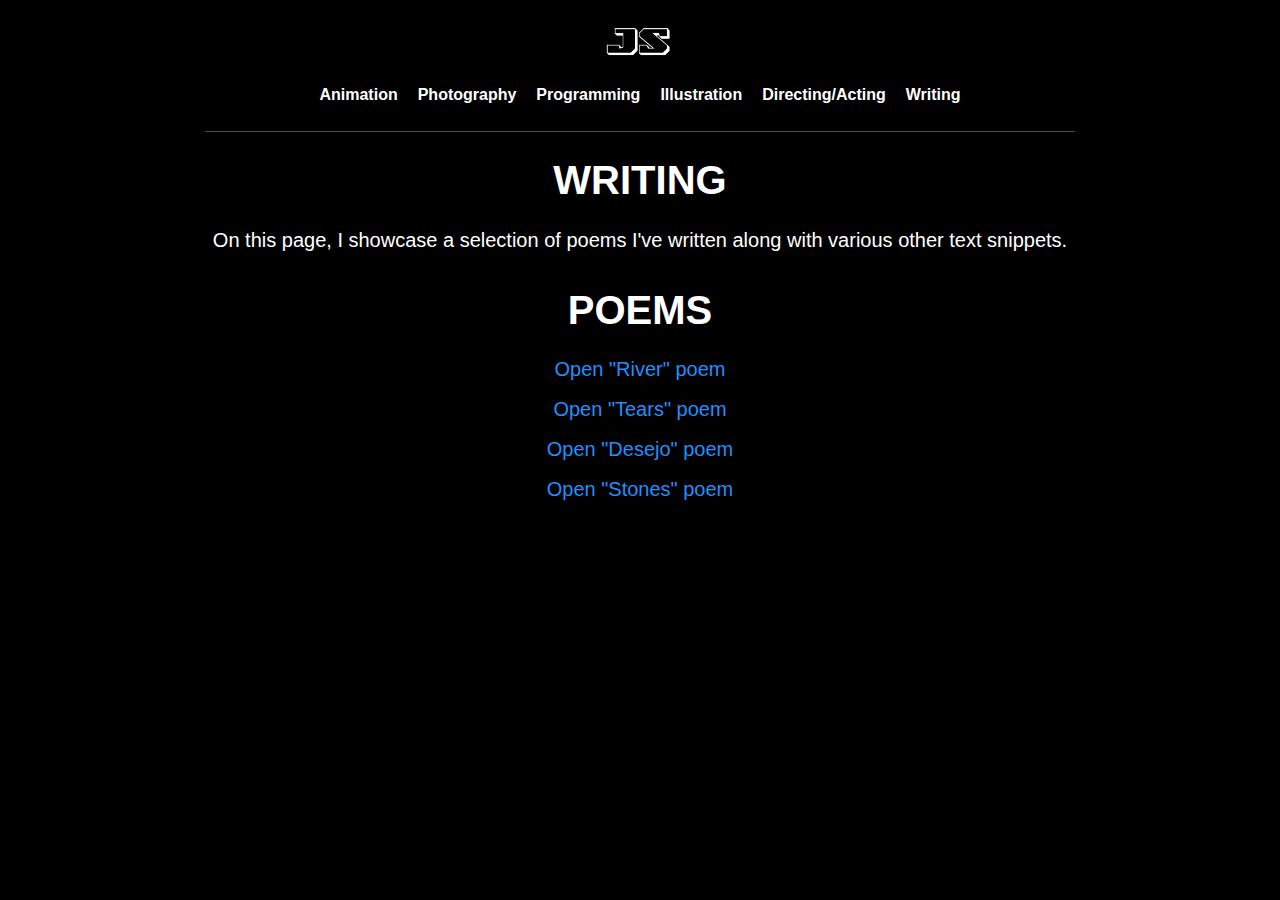
<file: WRITING.html>
<html lang="en" data-bs-theme="dark">
  <head>
    <meta charset="utf-8">
    <title> JOÃO SOUSA WEBSITE</title>
  <meta name="viewport" content="width=device-width, initial-scale=1.0">
  <link href="https://cdn.jsdelivr.net/npm/bootstrap@5.3.3/dist/css/bootstrap.min.css" rel="stylesheet" integrity="sha384-QWTKZyjpPEjISv5WaRU9OFeRpok6YctnYmDr5pNlyT2bRjXh0JMhjY6hW+ALEwIH" crossorigin="anonymous">
  <script src="https://cdn.jsdelivr.net/npm/bootstrap@5.3.3/dist/js/bootstrap.bundle.min.js" integrity="sha384-YvpcrYf0tY3lHB60NNkmXc5s9fDVZLESaAA55NDzOxhy9GkcIdslK1eN7N6jIeHz" crossorigin="anonymous"></script>
 
  <link rel="stylesheet" type="text/css"href="writing.css">

  <link rel="stylesheet" type="text/css"href="navbar.css">

    <script src="writing.js"></script>
  <script src="https://code.jquery.com/jquery-3.5.1.slim.min.js" integrity="sha384-DfXdz2htPH0lsSSs5nCTpuj/zy4C+OGpamoFVy38MVBnE+IbbVYUew+OrCXaRkfj" crossorigin="anonymous"></script>
  <script src="https://cdn.jsdelivr.net/npm/popper.js@1.16.0/dist/umd/popper.min.js" integrity="sha384-Q6E9RHvbIyZFJoft+2mJbHaEWldlvI9IOYy5n3zV9zzTtmI3UksdQRVvoxMfooAo" crossorigin="anonymous"></script>
  <script src="https://stackpath.bootstrapcdn.com/bootstrap/4.5.0/js/bootstrap.min.js" integrity="sha384-OgVRvuATP1z7JjHLkuOU7Xw704+h835Lr+6QL9UvYjZE3Ipu6Tp75j7Bh/kR0JKI" crossorigin="anonymous"></script>
</head>

<body style="background-color: rgba(0, 0, 0, 0.535);">


  <main>
    <div class = "container" >
      <header class="d-flex flex-wrap justify-content-center py-3 mb-4 border-bottom">
        <a href="index.html"  class="logo-link">
          <img class="jslogo" src="LogoJS_whiteee.png" alt="logo-image">
        </a>
   
        <button class="navbar-toggler ms-auto d-md-none" type="button" data-bs-toggle="collapse" data-bs-target="#navbarNavDropdown" aria-controls="navbarNavDropdown" aria-expanded="false" aria-label="Toggle navigation">
          <span class="navbar-toggler-icon"></span>
        </button>
    
        <div class="collapse navbar-collapse d-md-flex" id="navbarNavDropdown">
          <ul class="nav nav-pills ms-auto">
            <li class="nav-item">
              <a href="Animation.html" class="nav-link">Animation</a>
            </li>
            <li class="nav-item">
              <a href="Photography.html" class="nav-link">Photography</a>
            </li>
            <li class="nav-item">
              <a href="Programming.html" class="nav-link">Programming</a>
            </li>
            <li class="nav-item">
              <a href="illustration.html" class="nav-link">Illustration</a>
            </li>
            <li class="nav-item">
              <a href="Directing_Acting.html" class="nav-link">Directing/Acting</a>
            </li>
            <li class="nav-item">
              <a href="WRITING.html" class="nav-link">Writing</a>
            </li>
          </ul>
        </div>
      </header>
    </div>

    <section class="WRITING-section">

      <div class="Header-writing">
        <h1 class="TitleWriting"> WRITING </h1>
      </div>

      <div class="Introduction-writing">
        <p class="intro-text"> On this page, I showcase a selection of poems I've written along with various other text snippets.</p>

      </div>

      <div class="Header-writing">
        <h1 class="PoemTitle"> POEMS </h1>
      </div>

      <div class="poems-list">
        <a class="Open-poem-link" href="#" onclick="openOverlay('poems/RIVER_poem.pdf')">Open "River" poem</a>
        <a class="Open-poem-link" href="#" onclick="openOverlay('poems/Tears.pdf')">Open "Tears" poem</a>
        <a class="Open-poem-link" href="#" onclick="openOverlay('poems/DESEJO.pdf')">Open "Desejo" poem</a>
        <a class="Open-poem-link" href="#" onclick="openOverlay('poems/Stones.pdf')">Open "Stones" poem</a>
      </div>
    </section>
  
          </div>
    </section>


     <!-- Overlay -->
  <div id="pdfOverlay" class="overlay">
    <div class="overlay-content">
      <span class="close-btn" onclick="closeOverlay()">&times;</span>
      <iframe id="pdfFrame" src="" frameborder="0"></iframe>
    </div>
  </div>

  </main>
</body>
</html>
</file>
<file: animation.css>
/* Container */
.container {
  width: 90%;
  max-width: 1200px;
  margin: 0 auto;
}

/* Section Styles */
.Showreel-section {
  text-align: center;
  margin-top: 100px;
  margin-bottom: 250px;
}

.Showreel-title {
  margin-bottom: 50px;
}

.D2animation-title {
  text-align: center;
  margin: 20px 0;
  font-family: 'Dela Gothic One', sans-serif; /* Apply Dela Gothic One font */
}

.D2animation-header {
  font-size: 10rem;
  color: #003cff;
}


.col-md-6 h1 {
  font-family: 'Trispace', sans-serif; /* Apply Trispace font */
  font-size: 2.5rem; /* Adjust font size */
  font-weight: 700; /* Make the text bold */
  color: #ffffff; /* Set text color */
  line-height: 1.2; /* Adjust line height for better readability */
}

.D2-section {
  margin: 0 50px; /* Adjusted for symmetry */
}

.lazercattext {
  font-size: 2rem;
  font-family: 'Trispace', sans-serif; /* Apply Trispace font */
}

.list-group-item {
  font-family: 'Trispace', sans-serif; /* Apply Trispace font */
  font-size: 1rem; /* Adjust font size */
  color: #333; /* Set text color */
  line-height: 1.5; /* Adjust line height for better readability */
}

/* Optionally, style the <strong> tags within the list items */
.list-group-item strong {
  font-weight: 700; /* Make the text bold */
  color: #000; /* Adjust color if needed */
}

/* Video and Info */
.row {
  display: flex;
  flex-wrap: wrap;
  margin-top: 100px;
}

.row .col-md-5,
.row .col-md-6 {
  padding: 10px;
}

/* Make sure video is responsive */
.embed-responsive {
  position: relative;
  padding-bottom: 56.25%;
  height: 0;
  overflow: hidden;
  max-width: 100%;
}

.embed-responsive video {
  position: absolute;
  top: 0;
  left: 0;
  width: 100%;
  height: 100%;
}

/* List Group */
.list-group {
  background-color: #333;
  border: none;
  border-radius: 4px;
  margin-top: 10px;
}

.list-group-item {
  background-color: #444;
  border: none;
  color: #f5f5f5;
}

.list-group-item strong {
  color: #4772ff;
}

/* Footer */
footer {
  text-align: center;
  padding: 20px 0;
  background-color: #333;
  color: #f5f5f5;
  border-top: 2px solid #ff6347;
}

/* Responsive Styles */
@media (max-width: 768px) {
  .D2animation-header {
    margin-top: 1rem;
    font-size: 2.3rem; /* Adjust font size for smaller screens */
  }

  .D2-section {
    margin: 0 20px; /* Reduce margin on smaller screens */
  }

  .row {
    flex-direction: column; /* Stack columns vertically on smaller screens */
    margin-bottom: 100px;
  }

  .row .col-md-5,
  .row .col-md-6 {
    width: 100%; /* Make columns full width on smaller screens */
    padding: 5px; /* Reduce padding for better spacing */
  }

  .lazercattext {
    font-size: 1.5rem; /* Adjust font size for smaller screens */
  }

  .container {
    width: 100%; /* Make container full width on smaller screens */
    padding: 0 10px; /* Add some padding to container */
  }
}
</file>
<file: navbar.css>
.logo-link {
  text-decoration: none;
}

.jslogo {
  width: 4em; /* Larger logo size */
  height: auto;
  vertical-align: middle;
}

.navbar-header {
  display: flex;
  align-items: center;
}

.nav-link {
  display: flex;
  align-items: center;
  justify-content: center; /* Center text inside the link */
  padding-left: 10px; /* Adjust spacing between the icon and text if needed */
  padding-right: 10px; /* Adjust spacing between the text items */
  text-align: center; /* Center text inside the link */
}

ul.nav {
  display: flex;
  align-items: center;
  justify-content: center; /* Center the list of links */
  margin-bottom: 0; /* Align links with the center of the logo */
  width: 100%; /* Ensure ul takes full width */
}

.fs-2 {
  color: rgb(255, 255, 255);
  font-size: 2rem;
  font-weight: bold;
}

/* Link Styling */
.nav-link[href="Animation.html"],
.nav-link[href="Photography.html"],
.nav-link[href="Programming.html"],
.nav-link[href="illustration.html"],
.nav-link[href="Directing_Acting.html"],
.nav-link[href="WRITING.html"] {
  color: rgb(255, 255, 255);
  text-decoration: solid;
  font-weight: bold;
  margin-top: 10px;
  font-family: 'Trispace', sans-serif;
  text-align: center;
}

/* Responsive Styles for Mobile */
@media (max-width: 768px) {
  .nav {
    flex-direction: column;
    width: 100%;
  }
 
  .navbar-toggler {
    border: none;
    display: block; /* Show toggler on mobile */
  }
  .navbar-toggler-icon {
    background-image: url("data:image/svg+xml;charset=utf8,%3Csvg viewBox='0 0 30 30' xmlns='http://www.w3.org/2000/svg'%3E%3Cpath stroke='rgba%28255, 255, 255, 0.5%29' stroke-width='2' stroke-linecap='round' stroke-miterlimit='10' d='M4 7h22M4 15h22M4 23h22'/%3E%3C/svg%3E");
  }
}

/* Hide the navbar toggler on larger screens */
@media (min-width: 769px) {
  .navbar-toggler {
    display: none; /* Hide toggler on desktop */
  }
  .navbar-collapse {
    display: flex !important; /* Ensure navbar is always visible on desktop */
  }
}
</file>
<file: video.css>
/* Add this CSS to your existing stylesheet */

/* Ensure the video container is responsive */


.Showreel-section {
  margin-bottom: 10rem; /* Adjust this value to control the bottom margin */
}

/* Responsive adjustments */
@media (max-width: 768px) {
  .Showreel-section {
    margin-bottom: 2rem; /* Reduce bottom margin for tablets and smaller devices */
  }
}

@media (max-width: 576px) {
  .Showreel-section {
    margin-bottom: 1rem; /* Further reduce bottom margin for mobile devices */
  }
}

.video-container {
  width: 100%;
  max-width: 700px; /* Set a maximum width for larger screens */
  padding: 0 15px; /* Add padding for better spacing */
  box-sizing: border-box; /* Ensure padding does not affect width */
}

.large-video {
  max-width: 1200px; /* Set a maximum width for larger screens */
}

.embed-responsive {
  position: relative;
  display: block;
  width: 100%;
  padding: 0;
  overflow: hidden;
}

.D2-section {
  margin-top: 5rem; /* Adjust top margin if needed */
}

.D2-section h1 {
  font-size: calc(1.5rem + 1vw); /* Responsive font size */
}


.embed-responsive::before {
  display: block;
  content: "";
  padding-top: 56.25%; /* 16:9 aspect ratio */
}

.embed-responsive-16by9 {
  padding-bottom: 56.25%; /* 16:9 aspect ratio */
}

.embed-responsive .embed-responsive-item,
.embed-responsive embed,
.embed-responsive iframe,
.embed-responsive object,
.embed-responsive video {
  position: absolute;
  top: 0;
  bottom: 0;
  left: 0;
  width: 100%;
  height: 100%;
  border: 0;
}

.animation-page {
  padding: 15px;
}

.Showreel-title h1, .D2-section h1 {
  font-size: calc(3.5rem + 1vw); /* Responsive font size */
  font-family: 'Dela Gothic One', sans-serif; /* Apply Dela Gothic One font */
}

.Showreel-title p{
  font-family: 'Trispace', sans-serif; /* Apply Trispace font */
}


.lazercattext {
  font-size: 2.5rem;
  line-height: 1.5;
}


/* Responsive adjustments */
@media (max-width: 768px) {
  .D2-section {
    margin-top: 2rem; /* Increase margin top for better spacing */
  }

  .video-container {
    padding: 0; /* Remove padding for better fit */
  }

  .embed-responsive::before {
    padding-top: 0; /* Remove fixed aspect ratio padding on smaller screens */
  }

  .embed-responsive video {
    width: 100%;
    height: auto; /* Allow height to adjust automatically */
  }

  .list-group-item {
    font-size: 0.9rem; /* Slightly smaller font size on tablets and smaller */
    padding: 0.6rem 1rem; /* Reduced padding */
  }

  .D2-section h1 {
    font-size: 1.75rem; /* Increase font size on smaller screens */
  }

  .lazercattext {
    font-size: 2rem; /* Slightly smaller font size on smaller screens */
  }
}

@media (max-width: 576px) {

/* Responsive adjustments for larger screens */
@media (min-width: 768px) {
  .D2-section .row {
    display: flex;
    align-items: flex-start; /* Align items to the top */
  }

  .D2-section .col-md-6, .D2-section .col-lg-5 {
    flex: 0 0 50%; /* Each column takes up 50% of the width */
    max-width: 50%; /* Set max-width for columns */
  }

  .D2-section .col-md-6.col-lg-5 {
    margin-right: 1rem; /* Add space between columns */
  }
}

/* Responsive adjustments for tablets and smaller screens */
@media (max-width: 768px) {
  .D2-section .row {
    display: block; /* Stack columns on smaller screens */
    text-align: center; /* Center text and video */
  }

  .D2-section .col-md-6, .D2-section .col-lg-5 {
    max-width: 100%; /* Full width on smaller screens */
    margin: 0 auto; /* Center columns */
  }

  .D2-section .col-md-6 {
    margin-bottom: 1rem; /* Space below the video */
  }

  .D2-section .col-md-6:nth-of-type(2) {
    margin-top: 1rem; /* Space above the text */
  }
}

  
  .video-container {
    padding: 0; /* Remove padding for better fit */
  }

 

  .embed-responsive {
    height: auto; /* Adjust height to auto for better scaling */
  }


  .embed-responsive video {
    width: 100%;
    height: auto; /* Ensure video scales properly */
  }

  .list-group-item {
    font-size: 0.8rem; /* Smaller font size for mobile */
    padding: 0.5rem 0.75rem; /* Further reduce padding for mobile */
  }

  .D2-section h1 {
    font-size: 2rem; /* Further increase font size on very small screens */
  }

  .lazercattext {
    font-size: 1rem; /* Slightly smaller font size on very small screens */
  }
}
</file>
<file: aboutme.css>
@import url('https://fonts.googleapis.com/css2?family=Trispace:wght@400;700&display=swap');
@import url('https://fonts.googleapis.com/css2?family=Dela+Gothic+One&display=swap');


.AboutmeLAYOUTrow {
  display: flex;
  flex-direction: row;
  flex-wrap: wrap;
  max-width: 100%;
}

.About_meImg-Container {
  flex: 0 0 50%;
  max-width: 20%;
  min-width: 30%;
  height: 800px; /* Adjust as needed */
}

.aboutmeImg {
  max-width: 100%;
  max-height: 100%;
  height: auto; /* Allow height to adjust automatically */
  margin-top: 2em;
  padding: 0 3em; /* Add padding for better spacing */
  box-sizing: border-box; 
}

.About_meTEXT_CONTAINER {
  flex: 0 0 50%;
  max-width: 40%;
  min-width: 70%;
  min-height: 564px;
  text-align: left;
}

.About_meTEXT_CONTAINER_Layout {
  padding: 20px;
  justify-content: center;
  display: flex;
  flex-direction: column;
  box-sizing: border-box;
  position: relative;
  flex: 1;
  padding-right: 10%;
  max-width: 100%;
  transition-duration: inherit;
}

.About_meTEXT_1 {
  margin-bottom: 20px;
  margin-top: 20px;
  margin-left: 0;
  font-size: 2.5rem;
  line-height: 1.1;
  font-weight: 700;
  font-family: 'Trispace', sans-serif; /* Apply Trispace font */
}

.aboutme-header {
  font-family: 'Dela Gothic One', sans-serif; /* Apply Dela Gothic One font */
  font-size: 2em; /* Adjust the font size */
  font-weight: bold; /* Make the text bold */
  color: #ffffff; /* Text color */
}


/* Media query for tablets and small screens */
@media (max-width: 768px) {
  .About_meTEXT_1 {
    font-size: 1.2rem; /* Adjust font size for tablets */
  }

  .About_meImg-Container,
  .About_meTEXT_CONTAINER {
    flex: 1 1 100%; /* Stack elements vertically on small screens */
    max-width: 100%;
    min-width: 100%;
  }
}

/* Media query for mobile and extra small screens */
@media (max-width: 480px) {
  .About_meImg-Container {
    flex: 1 1 100%; /* Ensure image takes full width */
    max-width: 100%;
    min-width: 100%;
    height: 500px; /* Adjust height for smaller screens */
  }

 
  .About_meTEXT_1 {
    font-size: 1rem; /* Adjust font size for mobile screens */
    margin: 0.5em 0; /* Reduce margin for closer spacing */
  }
}
</file>
<file: portfolio.css>
/* General Styles for Portfolio Title */
.PortfolioTITLE {

  text-align: center;
  margin-bottom: 5rem; /* Adjust the value as needed */
}

.portfolio-title {
  font-size: 10rem;
  font-family: 'Franklin Gothic Medium', 'Arial Narrow', Arial, sans-serif;
}

.PortfolioLayoutrow {
  max-width: 100%; /* Ensure row does not exceed the viewport width */
  margin: 0 auto; /* Center the row and prevent overflow */
}

/* General Styles for Image Overlay */
.image {
  position: relative;
  width: 100%;
  height: 100%;
}

.image img {
  width: 100%;
  vertical-align: top;
}

.image:after, .image:before {
  position: absolute;
  opacity: 0;
  transition: all 0.5s;
  -webkit-transition: all 0.5s;
}

.image:after {
  content: '\A';
  width: 100%; 
  height: 100%;
  top: 0; 
  left: 0;
  background: rgba(0, 0, 0, 0.6);
}

.image:before {
  content: attr(data-content);
  width: 100%;
  color: #fff;
  z-index: 1;
  font-size: 25px;
  top: 50%; /* Center vertically */
  left: 50%; /* Center horizontally */
  transform: translate(-50%, -50%); /* Center both horizontally and vertically */
  bottom: 0;
  padding: 4px 10px;
  text-align: center;
  box-sizing: border-box;
  -moz-box-sizing: border-box;
}

.image:hover:after, .image:hover:before {
  opacity: 1;
}

.card-title {
  text-align: center;
  font-family: 'Trispace', sans-serif; /* Apply Trispace font */
}

.CARDSLAYOUT{
  justify-content: center;
}

/* Targeting the div with the data-content attribute */
div[data-content="Take a look"] {
  font-family: 'Dela Gothic One', sans-serif;
  font-size: 1.2rem; /* Adjust font size */
  color: #333; /* Set text color */
  line-height: 1.5; /* Adjust line height for better readability */
  /* Add any additional styling you need here */
}


.row {
  row-gap: 2rem; /* Adjust the value as needed */
  width: 100%;
}

/* Adjust the card image size */
.card-img-top {
  height: 15rem;
}

/* Default layout for large screens */
@media (min-width: 992px) {
  .col-md-2 {
    flex: 0 0 16.6667%; /* 1/6 of the container width */
    max-width: 16.6667%;
  }
}

/* Layout for medium screens */
@media (max-width: 991.98px) and (min-width: 768px) {
  .col-md-2 {
    flex: 0 0 50%; /* 1/2 of the container width */
    max-width: 50%;
  }
}

/* Layout for small and extra small screens */
@media (max-width: 767.98px) {
  .row {
    display: flex;
    flex-wrap: wrap; /* Ensure items wrap */
    margin-left: -0.5rem; /* Adjust spacing */
    margin-right: -0.5rem;
  }

  .col-5, .col-md-2 {
    flex: 0 0 50%; /* 1/2 of the container width for mobile screens */
    max-width: 30%;
    padding-left: 0.5rem; /* Adjust spacing */
    padding-right: 0.5rem;
  }

  .card {
    width: 110%; /* Full width for smaller screens */
  }

  .card-img-top {
    height:10rem; /* Further reduced height for very small screens */

  }
  
  .PortfolioTITLE {
    font-size: 1.5rem; /* Smaller font size */
    margin-bottom: 3rem; /* Adjust spacing for smaller screens */
    font-family: 'Dela Gothic One', sans-serif;
  }

  .portfolio-title {
    font-size: 3rem;
    font-family: 'Dela Gothic One', sans-serif;
  }

  .card-title{
    font-size: 0.6rem;
   
  }

  .CARDSLAYOUT{
    justify-content: center;
    padding-left: 20px;
  }
}
</file>
<file: writing.css>
/* styles.css */

body, html {
  margin: 0;
  padding: 0;
  font-family: Arial, sans-serif;
 
  display: flex;
  justify-content: center;
  align-items: center;
  flex-direction: column;
  background-color: #000000;
}


.Header-writing {
  text-align: center;
  margin-bottom: 20px;
}

.TitleWriting, .PoemTitle {
  font-size: 2.5rem;
  font-weight: bold;
  color: #ffffff;
  margin: 10px 0;
}

.Introduction-writing {
  text-align: center;
  margin-bottom: 30px;
}

.intro-text {
  font-size: 1.25rem;
  line-height: 1.6;
  color: #ffffff;
  padding: 0 20px;
}

.poems-list {
  text-align: center;
}

.Open-poem-link {
  display: block;
  margin: 10px 0;
  font-size: 1.25rem;
  text-decoration: none;
  color: #1e90ff;
  transition: color 0.3s;
}

.Open-poem-link:hover {
  color: #104e8b;
}

.overlay {
  display: none;
  position: fixed;
  top: 0;
  left: 0;
  width: 100%;
  height: 100%;
  background-color: rgb(0, 0, 0);
  justify-content: center;
  align-items: center;
  z-index: 1000;
}

.overlay-content {
  position: relative;
  width: 80%;
  height: 80%;
  background: white;
  padding: 20px;
  box-sizing: border-box;
  border-radius: 10px;
  overflow: hidden;
}

.overlay-content iframe {
  width: 100%;
  height: 100%;
  border: none;
}

.close-btn {
  position: absolute;
  top: 10px;
  right: 20px;
  font-size: 2rem;
  color: #aaa;
  cursor: pointer;
}

.close-btn:hover {
  color: #000;
}

/* Responsive adjustments */
@media (max-width: 768px) {
  .TitleWriting, .PoemTitle {
    font-size: 2rem;
  }

  .intro-text {
    font-size: 1rem;
    padding: 0 10px;
  }

  .overlay-content {
    width: 90%;
    height: 90%;
  }
}

@media (max-width: 480px) {
  .TitleWriting, .PoemTitle {
    font-size: 1.5rem;
  }

  .intro-text {
    font-size: 0.875rem;
    padding: 0 5px;
  }

  .overlay-content {
    width: 95%;
    height: 95%;
  }
}
</file>
